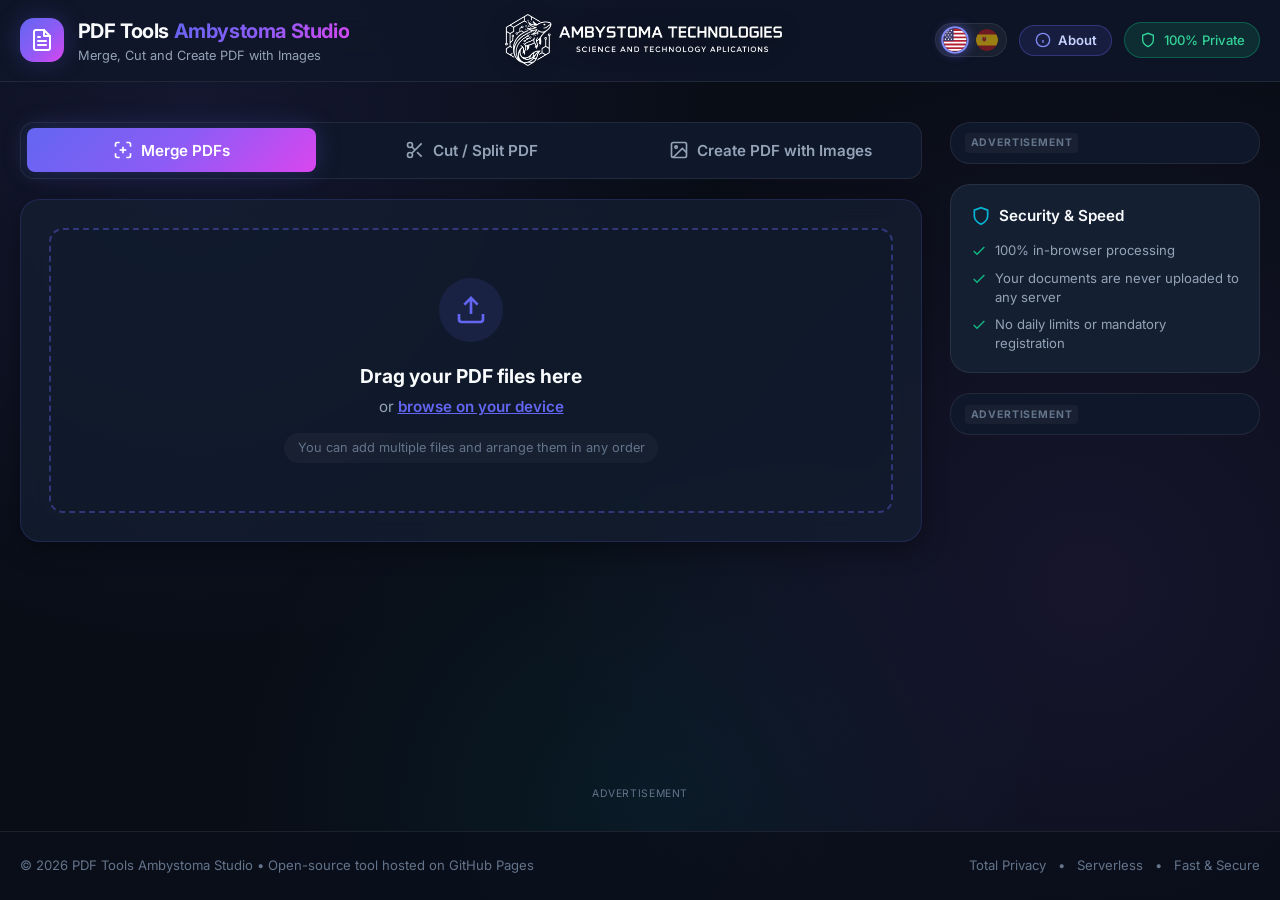
<file: index.html>
<!DOCTYPE html>
<html lang="en">
<head>
  <meta charset="UTF-8">
  <meta name="viewport" content="width=device-width, initial-scale=1.0">
  <title data-i18n="pageTitle">PDF Tools Ambystoma Studio · Merge and Cut PDF Online Free · 100% Free</title>
  <meta name="description" content="Merge multiple PDF files, cut and extract pages or create PDF from images free online. 100% free tool, no limits, no registration and completely private by Ambystoma Technologies.">
  <meta name="keywords" content="merge pdf free, combine pdf, cut pdf free, split pdf free, pdf tools free online, ambystoma technologies, pdf image converter">
  <meta name="author" content="Ambystoma Technologies">
  <meta name="theme-color" content="#090d16">

  <!-- Schema.org JSON-LD para Google Search: Aplicación Web 100% Gratuita -->
  <script type="application/ld+json">
  {
    "@context": "https://schema.org",
    "@type": "WebApplication",
    "name": "PDF Tools Ambystoma Studio",
    "operatingSystem": "All",
    "applicationCategory": "UtilitiesApplication",
    "offers": {
      "@type": "Offer",
      "price": "0",
      "priceCurrency": "USD"
    },
    "description": "Herramienta online 100% gratuita para combinar, cortar, organizar y convertir imágenes a documentos PDF de forma privada en el navegador.",
    "author": {
      "@type": "Organization",
      "name": "Ambystoma Technologies",
      "url": "https://ambystomatechnologies.github.io/"
    }
  }
  </script>

  <!-- Favicon SVG idéntico al icono de marca -->
  <link rel="icon" type="image/svg+xml" href="favicon.svg">

  <!-- Google Fonts: Inter -->
  <link rel="preconnect" href="https://fonts.googleapis.com">
  <link rel="preconnect" href="https://fonts.gstatic.com" crossorigin>
  <link href="https://fonts.googleapis.com/css2?family=Inter:wght@300;400;500;600;700;800&display=swap" rel="stylesheet">

  <!-- Estilos Principales -->
  <link rel="stylesheet" href="css/style.css">

  <!-- Google AdSense Oficial Ambystoma Technologies -->
  <script async src="https://pagead2.googlesyndication.com/pagead/js/adsbygoogle.js?client=ca-pub-5786595894984320" crossorigin="anonymous"></script>

  <!-- PDF-Lib (Manipulación y unión de PDFs en navegador) -->
  <script src="js/vendor/pdf-lib.min.js"></script>

  <!-- PDF.js de Mozilla (Para renderizado de miniaturas visuales) -->
  <script src="js/vendor/pdf.min.js"></script>
  <script>
    if (window.pdfjsLib) {
      pdfjsLib.GlobalWorkerOptions.workerSrc = 'js/vendor/pdf.worker.min.js';
    }
  </script>
</head>
<body>
  <!-- Barra de Navegación Superior -->
  <header class="navbar">
    <div class="nav-container">
      <!-- Marca a la izquierda -->
      <a href="https://ambystomatechnologies.github.io/" class="brand" title="Ambystoma Technologies" onclick="window.location.href='https://ambystomatechnologies.github.io/';" style="text-decoration: none; color: inherit; cursor: pointer;">
        <div class="brand-icon">
          <svg viewBox="0 0 24 24" fill="none" stroke="currentColor" stroke-width="2" stroke-linecap="round" stroke-linejoin="round">
            <path d="M14 2H6a2 2 0 0 0-2 2v16a2 2 0 0 0 2 2h12a2 2 0 0 0 2-2V8z"></path>
            <polyline points="14 2 14 8 20 8"></polyline>
            <line x1="16" y1="13" x2="8" y2="13"></line>
            <line x1="16" y1="17" x2="8" y2="17"></line>
            <polyline points="10 9 9 9 8 9"></polyline>
          </svg>
        </div>
        <div class="brand-text">
          <h1 data-i18n="brandTitle">PDF Tools <span>Ambystoma Studio</span></h1>
          <p data-i18n="brandDesc">Merge, Cut and Create PDF with Images</p>
        </div>
      </a>

      <!-- Logo en el espacio central con enlace a https://ambystomatechnologies.github.io/ -->
      <a href="https://ambystomatechnologies.github.io/" class="nav-center-logo" title="Ambystoma Technologies" onclick="window.location.href='https://ambystomatechnologies.github.io/';" style="cursor: pointer; text-decoration: none;">
        <img src="logo.png" alt="Ambystoma Technologies" class="navbar-logo-img" style="cursor: pointer; pointer-events: auto;">
      </a>

      <!-- Botones de Acción a la derecha (Selector de Idiomas + About + Privacidad) -->
      <div class="nav-actions-right">
        <!-- Selector de Idiomas con Banderas Circulares -->
        <div class="lang-switch" role="group" aria-label="Language selector">
          <!-- Bandera US (Inglés - Default) -->
          <button type="button" class="lang-btn active" id="btn-lang-en" onclick="setLanguage('en')" title="English" aria-label="English">
            <svg viewBox="0 0 32 32" width="26" height="26">
              <clipPath id="pdftools-flag-us"><circle cx="16" cy="16" r="16"/></clipPath>
              <g clip-path="url(#pdftools-flag-us)">
                <rect width="32" height="32" fill="#b22234"/>
                <path d="M0 4.92h32M0 9.85h32M0 14.77h32M0 19.69h32M0 24.62h32M0 29.54h32" stroke="#ffffff" stroke-width="2.46"/>
                <rect width="14" height="17.23" fill="#3c3b6e"/>
                <g fill="#ffffff">
                  <circle cx="3" cy="3" r="0.9"/>
                  <circle cx="7" cy="3" r="0.9"/>
                  <circle cx="11" cy="3" r="0.9"/>
                  <circle cx="5" cy="6" r="0.9"/>
                  <circle cx="9" cy="6" r="0.9"/>
                  <circle cx="3" cy="9" r="0.9"/>
                  <circle cx="7" cy="9" r="0.9"/>
                  <circle cx="11" cy="9" r="0.9"/>
                  <circle cx="5" cy="12" r="0.9"/>
                  <circle cx="9" cy="12" r="0.9"/>
                  <circle cx="3" cy="15" r="0.9"/>
                  <circle cx="7" cy="15" r="0.9"/>
                  <circle cx="11" cy="15" r="0.9"/>
                </g>
              </g>
            </svg>
          </button>

          <!-- Bandera España (Español) -->
          <button type="button" class="lang-btn" id="btn-lang-es" onclick="setLanguage('es')" title="Español" aria-label="Español">
            <svg viewBox="0 0 32 32" width="26" height="26">
              <clipPath id="pdftools-flag-es"><circle cx="16" cy="16" r="16"/></clipPath>
              <g clip-path="url(#pdftools-flag-es)">
                <rect width="32" height="32" fill="#aa151b"/>
                <rect y="8" width="32" height="16" fill="#f1bf00"/>
                <g transform="translate(6.5, 10.5) scale(0.68)">
                  <path d="M4 1h8v6c0 3-4 5-4 5s-4-2-4-5V1z" fill="#aa151b" stroke="#f1bf00" stroke-width="0.8"/>
                  <circle cx="8" cy="3" r="1.3" fill="#f1bf00"/>
                  <rect x="2" y="2" width="1.2" height="9" fill="#94a3b8"/>
                  <rect x="12.8" y="2" width="1.2" height="9" fill="#94a3b8"/>
                </g>
              </g>
            </svg>
          </button>
        </div>

        <button type="button" class="btn-about" id="btn-open-about" title="About and Terms of Use" data-i18n-title="btnAboutTitle">
          <svg viewBox="0 0 24 24" fill="none" stroke="currentColor" stroke-width="2">
            <circle cx="12" cy="12" r="10"></circle>
            <line x1="12" y1="16" x2="12" y2="12"></line>
            <line x1="12" y1="8" x2="12.01" y2="8"></line>
          </svg>
          <span data-i18n="btnAbout">About</span>
        </button>

        <div class="security-badge" title="Your documents never leave your computer" data-i18n-title="securityBadgeTitle">
          <svg viewBox="0 0 24 24" fill="none" stroke="currentColor" stroke-width="2">
            <path d="M12 22s8-4 8-10V5l-8-3-8 3v7c0 6 8 10 8 10z"></path>
          </svg>
          <span data-i18n="securityBadgeText">100% Private</span>
        </div>
      </div>
    </div>
  </header>

  <!-- Banner Publicitario Superior Oficial (Google AdSense) -->
  <aside class="ad-banner-top container-main">
    <div class="ad-slot ad-slot-horizontal" id="ad-top-slot">
      <ins class="adsbygoogle"
           style="display:block"
           data-ad-client="ca-pub-5786595894984320"
           data-ad-slot="3294264167"
           data-ad-format="auto"
           data-full-width-responsive="true"></ins>
      <script>
           (adsbygoogle = window.adsbygoogle || []).push({});
      </script>
    </div>
  </aside>

  <!-- Contenedor Principal con Layout en 2 Columnas (Herramienta + Publicidad Lateral) -->
  <main class="main-layout container-main">
    <!-- Columna Izquierda: Aplicación Principal -->
    <div class="app-column">
      <!-- Selector de Pestañas (Tabs) -->
      <nav class="tabs-header" role="tablist">
        <button class="tab-button active" id="tab-btn-merge" data-target="tab-merge" role="tab" aria-selected="true">
          <svg viewBox="0 0 24 24" fill="none" stroke="currentColor" stroke-width="2"><path d="M8 3H5a2 2 0 0 0-2 2v3m18 0V5a2 2 0 0 0-2-2h-3m0 18h3a2 2 0 0 0 2-2v-3M3 16v3a2 2 0 0 0 2 2h3"></path><line x1="12" y1="8" x2="12" y2="16"></line><line x1="8" y1="12" x2="16" y2="12"></line></svg>
          <span data-i18n="tabMerge">Merge PDFs</span>
        </button>
        <button class="tab-button" id="tab-btn-cut" data-target="tab-cut" role="tab" aria-selected="false">
          <svg viewBox="0 0 24 24" fill="none" stroke="currentColor" stroke-width="2"><circle cx="6" cy="6" r="3"></circle><circle cx="6" cy="18" r="3"></circle><line x1="20" y1="4" x2="8.12" y2="15.88"></line><line x1="14.47" y1="14.48" x2="20" y2="20"></line><line x1="8.12" y1="8.12" x2="12" y2="12"></line></svg>
          <span data-i18n="tabCut">Cut / Split PDF</span>
        </button>
        <button class="tab-button tab-button-full" id="tab-btn-img2pdf" data-target="tab-img2pdf" role="tab" aria-selected="false">
          <svg viewBox="0 0 24 24" fill="none" stroke="currentColor" stroke-width="2"><rect x="3" y="3" width="18" height="18" rx="2" ry="2"></rect><circle cx="8.5" cy="8.5" r="1.5"></circle><polyline points="21 15 16 10 5 21"></polyline></svg>
          <span data-i18n="tabImg2Pdf">Create PDF with Images</span>
        </button>
      </nav>

      <!-- ============================================== -->
      <!-- TAB 1: COMBINAR MULTIPLES PDFs                -->
      <!-- ============================================== -->
      <section class="tab-panel active" id="tab-merge" role="tabpanel">
        <div class="panel-card">
          <!-- Zona de Carga Arrastrar y Soltar -->
          <div class="dropzone" id="merge-dropzone">
            <input type="file" id="merge-file-input" multiple accept=".pdf,application/pdf" class="file-input-hidden">
            <div class="dropzone-content">
              <div class="dropzone-icon">
                <svg viewBox="0 0 24 24" fill="none" stroke="currentColor" stroke-width="2"><path d="M21 15v4a2 2 0 0 1-2 2H5a2 2 0 0 1-2-2v-4"></path><polyline points="17 8 12 3 7 8"></polyline><line x1="12" y1="3" x2="12" y2="15"></line></svg>
              </div>
              <h3 data-i18n="mergeDropTitle">Drag your PDF files here</h3>
              <p data-i18n="mergeDropBrowse">or <button type="button" class="btn-link" id="btn-browse-merge">browse on your device</button></p>
              <div class="dropzone-tip">
                <span data-i18n="mergeDropTip">You can add multiple files and arrange them in any order</span>
              </div>
            </div>
          </div>

          <!-- Lista de Archivos Cargados para Combinar -->
          <div class="files-section" id="merge-files-section" style="display: none;">
            <div class="section-header">
              <div class="section-title">
                <h4 data-i18n="mergeSelectedTitle">Selected files (<span id="merge-file-count">0</span>)</h4>
                <p data-i18n="mergeSelectedSubtitle">They will be merged in the order shown below</p>
              </div>
              <div class="section-actions">
                <button type="button" class="btn btn-secondary btn-sm" id="btn-add-more-merge">
                  <svg viewBox="0 0 24 24" fill="none" stroke="currentColor" stroke-width="2"><line x1="12" y1="5" x2="12" y2="19"></line><line x1="5" y1="12" x2="19" y2="12"></line></svg>
                  <span data-i18n="btnAddMoreMerge">Add more</span>
                </button>
                <button type="button" class="btn btn-danger-outline btn-sm" id="btn-clear-merge">
                  <svg viewBox="0 0 24 24" fill="none" stroke="currentColor" stroke-width="2"><polyline points="3 6 5 6 21 6"></polyline><path d="M19 6v14a2 2 0 0 1-2 2H7a2 2 0 0 1-2-2V6m3 0V4a2 2 0 0 1 2-2h4a2 2 0 0 1 2 2v2"></path></svg>
                  <span data-i18n="btnClearMerge">Clear list</span>
                </button>
              </div>
            </div>

            <!-- Lista interactiva de archivos -->
            <ul class="file-list" id="merge-file-list" aria-label="PDF files to merge">
              <!-- Renderizado dinámico vía JavaScript -->
            </ul>

            <!-- Configuración de salida y botón de descarga al lado -->
            <div class="download-action-bar">
              <div class="download-name-group">
                <label for="merge-output-name" data-i18n="mergeOutputLabel">PDF file name:</label>
                <div class="input-with-ext">
                  <input type="text" id="merge-output-name" value="PDF_merged" placeholder="file_name" data-i18n-placeholder="mergeOutputPlaceholder">
                  <span class="extension">.pdf</span>
                </div>
              </div>

              <button type="button" class="btn btn-primary btn-lg btn-download-action" id="btn-do-merge">
                <svg viewBox="0 0 24 24" fill="none" stroke="currentColor" stroke-width="2"><path d="M21 15v4a2 2 0 0 1-2 2H5a2 2 0 0 1-2-2v-4"></path><polyline points="7 10 12 15 17 10"></polyline><line x1="12" y1="15" x2="12" y2="3"></line></svg>
                <span data-i18n="btnDoMerge">Download Merged PDF</span>
              </button>
            </div>
          </div>
        </div>
      </section>

      <!-- ============================================== -->
      <!-- TAB 2: CORTAR / DIVIDIR PDF                   -->
      <!-- ============================================== -->
      <section class="tab-panel" id="tab-cut" role="tabpanel">
        <div class="panel-card">
          <!-- Zona de Selección de Archivo Fuente -->
          <div class="dropzone" id="cut-dropzone">
            <input type="file" id="cut-file-input" accept=".pdf,application/pdf" class="file-input-hidden">
            <div class="dropzone-content">
              <div class="dropzone-icon">
                <svg viewBox="0 0 24 24" fill="none" stroke="currentColor" stroke-width="2"><circle cx="6" cy="6" r="3"></circle><circle cx="6" cy="18" r="3"></circle><line x1="20" y1="4" x2="8.12" y2="15.88"></line><line x1="14.47" y1="14.48" x2="20" y2="20"></line><line x1="8.12" y1="8.12" x2="12" y2="12"></line></svg>
              </div>
              <h3 data-i18n="cutDropTitle">Select a PDF file to cut</h3>
              <p data-i18n="cutDropBrowse">or <button type="button" class="btn-link" id="btn-browse-cut">browse on your device</button></p>
              <div class="dropzone-tip">
                <span data-i18n="cutDropTip">You will be able to select pages visually, by quick range, or by typing specific page numbers</span>
              </div>
            </div>
          </div>

          <!-- Contenido Activo de Corte de PDF -->
          <div class="cut-content" id="cut-content-section" style="display: none;">
            <!-- Ficha informativa del archivo cargado -->
            <div class="file-info-banner">
              <div class="file-info-icon">
                <svg viewBox="0 0 24 24" fill="none" stroke="currentColor" stroke-width="2"><path d="M14 2H6a2 2 0 0 0-2 2v16a2 2 0 0 0 2 2h12a2 2 0 0 0 2-2V8z"></path><polyline points="14 2 14 8 20 8"></polyline></svg>
              </div>
              <div class="file-info-details">
                <h4 id="cut-file-name">document.pdf</h4>
                <div class="file-meta">
                  <span class="badge" id="cut-total-pages-badge">0 pages</span>
                  <span class="meta-size" id="cut-file-size">0 KB</span>
                </div>
              </div>
              <button type="button" class="btn btn-secondary btn-sm" id="btn-change-cut-pdf" data-i18n="btnChangeCutPdf">
                Change file
              </button>
            </div>

            <!-- Panel de Opciones de Selección -->
            <div class="options-box">
              <div class="options-box-title">
                <h5 data-i18n="cutOptionsTitle">Page Selection Options</h5>
              </div>

              <div class="options-grid">
                <!-- Rango Rápido (Desde - Hasta) -->
                <div class="range-tool-group">
                  <label class="group-label" data-i18n="rangeQuickLabel">Quick Range:</label>
                  <div class="range-inputs">
                    <div class="input-inline">
                      <span data-i18n="rangeFromLabel">From:</span>
                      <input type="number" id="spin-from" min="1" value="1">
                    </div>
                    <div class="input-inline">
                      <span data-i18n="rangeToLabel">To:</span>
                      <input type="number" id="spin-to" min="1" value="1">
                    </div>
                    <button type="button" class="btn btn-secondary btn-sm" id="btn-apply-spin-range" data-i18n="btnApplySpinRange">
                      Select Range
                    </button>
                  </div>
                </div>

                <!-- Expresión de Texto Personalizada -->
                <div class="range-tool-group">
                  <label class="group-label" for="txt-custom-range" data-i18n="customRangeLabel">Custom page expression:</label>
                  <div class="range-inputs custom-text-input">
                    <input type="text" id="txt-custom-range" placeholder="Example: 1-4, 7, 10-12" data-i18n-placeholder="customRangePlaceholder">
                    <button type="button" class="btn btn-secondary btn-sm" id="btn-apply-custom-range" data-i18n="btnApplyCustomRange">
                      Apply Text
                    </button>
                  </div>
                </div>
              </div>

              <!-- Botones Rápidos de Selección Global -->
              <div class="selection-quick-bar">
                <div class="counter-display">
                  <span class="counter-label" data-i18n="counterSelectedLabel">Selected pages:</span>
                  <span class="counter-highlight" id="cut-selected-count">0</span> <span data-i18n="counterOf">of</span> <span id="cut-total-count">0</span>
                </div>
                <div class="quick-buttons">
                  <button type="button" class="btn btn-chip" id="btn-select-all-pages">
                    <svg viewBox="0 0 24 24" fill="none" stroke="currentColor" stroke-width="2"><polyline points="20 6 9 17 4 12"></polyline></svg>
                    <span data-i18n="btnSelectAll">Select all</span>
                  </button>
                  <button type="button" class="btn btn-chip" id="btn-deselect-all-pages">
                    <svg viewBox="0 0 24 24" fill="none" stroke="currentColor" stroke-width="2"><line x1="18" y1="6" x2="6" y2="18"></line><line x1="6" y1="6" x2="18" y2="18"></line></svg>
                    <span data-i18n="btnDeselectAll">Deselect all</span>
                  </button>
                  <button type="button" class="btn btn-chip" id="btn-invert-selection">
                    <svg viewBox="0 0 24 24" fill="none" stroke="currentColor" stroke-width="2"><polyline points="1 4 1 10 7 10"></polyline><path d="M3.51 15a9 9 0 1 0 2.13-9.36L1 10"></path></svg>
                    <span data-i18n="btnInvert">Invert</span>
                  </button>
                </div>
              </div>
            </div>

            <!-- Cuadrícula Visual de Miniaturas de Páginas -->
            <div class="pages-grid-wrapper">
              <div class="pages-grid-legend">
                <span data-i18n="pagesGridLegend">Click on any page to select or deselect it</span>
              </div>
              <div class="pages-grid" id="pages-grid-container">
                <!-- Miniaturas renderizadas dinámicamente con PDF.js -->
              </div>
            </div>

            <!-- Guardar Sección Cortada y Descarga al lado -->
            <div class="download-action-bar">
              <div class="download-name-group">
                <label for="cut-output-name" data-i18n="cutOutputLabel">PDF file name:</label>
                <div class="input-with-ext">
                  <input type="text" id="cut-output-name" value="document_cut" placeholder="file_name" data-i18n-placeholder="cutOutputPlaceholder">
                  <span class="extension">.pdf</span>
                </div>
              </div>

              <button type="button" class="btn btn-success btn-lg btn-download-action" id="btn-do-cut" disabled>
                <svg viewBox="0 0 24 24" fill="none" stroke="currentColor" stroke-width="2"><path d="M21 15v4a2 2 0 0 1-2 2H5a2 2 0 0 1-2-2v-4"></path><polyline points="7 10 12 15 17 10"></polyline><line x1="12" y1="15" x2="12" y2="3"></line></svg>
                <span data-i18n="btnDoCut">Download Cut PDF</span>
              </button>
            </div>
          </div>
        </div>
      </section>

      <!-- ============================================== -->
      <!-- TAB 3: GENERAR PDF CON IMÁGENES                -->
      <!-- ============================================== -->
      <section class="tab-panel" id="tab-img2pdf" role="tabpanel">
        <div class="panel-card">
          <!-- Zona de Carga Arrastrar y Soltar Imágenes -->
          <div class="dropzone" id="img2pdf-dropzone">
            <input type="file" id="img2pdf-file-input" multiple accept="image/*,image/jpeg,image/png,image/webp,image/bmp,.jpg,.jpeg,.png,.webp,.bmp,.heic,.heif" class="file-input-hidden">
            <div class="dropzone-content">
              <div class="dropzone-icon">
                <svg viewBox="0 0 24 24" fill="none" stroke="currentColor" stroke-width="2"><rect x="3" y="3" width="18" height="18" rx="2" ry="2"></rect><circle cx="8.5" cy="8.5" r="1.5"></circle><polyline points="21 15 16 10 5 21"></polyline></svg>
              </div>
              <h3 data-i18n="img2pdfDropTitle">Drag your photos or images here</h3>
              <p data-i18n="img2pdfDropDesc">Supported formats: JPG, PNG, WebP, BMP (You can select multiple images at once)</p>
              <button type="button" class="btn btn-primary" id="btn-browse-img2pdf">
                <svg viewBox="0 0 24 24" fill="none" stroke="currentColor" stroke-width="2"><path d="M21 15v4a2 2 0 0 1-2 2H5a2 2 0 0 1-2-2v-4"></path><polyline points="17 8 12 3 7 8"></polyline><line x1="12" y1="3" x2="12" y2="15"></line></svg>
                <span data-i18n="btnBrowseImg2Pdf">Select Images</span>
              </button>
            </div>
          </div>

          <!-- Contenido de Gestión de Imágenes (Oculto al inicio) -->
          <div class="content-section" id="img2pdf-content-section" style="display: none;">
            <!-- Barra de Herramientas y Switch de Contraste Mágico -->
            <div class="img2pdf-toolbar">
              <div class="img2pdf-toolbar-group">
                <!-- Switch de Contraste Mágico -->
                <div class="magic-contrast-switch-box" id="toggle-magic-contrast" title="Enable or disable scanned document enhancement (whitens paper and darkens text)" data-i18n-title="magicContrastTooltip">
                  <div class="magic-switch-toggle">
                    <div class="magic-switch-handle"></div>
                  </div>
                  <div class="magic-switch-info">
                    <span class="magic-switch-title" data-i18n="magicContrastTitle">🪄 Magic Contrast</span>
                    <span class="magic-switch-desc" data-i18n="magicContrastDesc">Paper contrast (whitens background)</span>
                  </div>
                </div>

                <!-- Opciones de Página -->
                <div class="page-options-row">
                  <div class="opt-inline-group">
                    <label for="img2pdf-page-size" data-i18n="pageSizeLabel">Size:</label>
                    <select id="img2pdf-page-size" class="select-styled">
                      <option value="a4" selected data-i18n="optSizeA4">A4 (210 × 297 mm)</option>
                      <option value="letter" data-i18n="optSizeLetter">Letter</option>
                      <option value="auto" data-i18n="optSizeAuto">Fit to Image</option>
                    </select>
                  </div>

                  <div class="opt-inline-group">
                    <label for="img2pdf-orientation" data-i18n="orientationLabel">Orientation:</label>
                    <select id="img2pdf-orientation" class="select-styled">
                      <option value="auto" selected data-i18n="optOriAuto">Automatic</option>
                      <option value="portrait" data-i18n="optOriPortrait">Portrait</option>
                      <option value="landscape" data-i18n="optOriLandscape">Landscape</option>
                    </select>
                  </div>

                  <div class="opt-inline-group">
                    <label for="img2pdf-margins" data-i18n="marginsLabel">Margins:</label>
                    <select id="img2pdf-margins" class="select-styled">
                      <option value="none" selected data-i18n="optMarginNone">No margin (0)</option>
                      <option value="small" data-i18n="optMarginSmall">Small (10 mm)</option>
                      <option value="normal" data-i18n="optMarginNormal">Normal (20 mm)</option>
                    </select>
                  </div>
                </div>
              </div>

              <!-- Botones Rápidos -->
              <div class="toolbar-actions-right">
                <button type="button" class="btn btn-secondary btn-sm" id="btn-add-more-img2pdf">
                  <svg viewBox="0 0 24 24" fill="none" stroke="currentColor" stroke-width="2"><line x1="12" y1="5" x2="12" y2="19"></line><line x1="5" y1="12" x2="19" y2="12"></line></svg>
                  <span data-i18n="btnAddMoreImg2Pdf">Add Photos</span>
                </button>
                <button type="button" class="btn btn-danger-outline btn-sm" id="btn-clear-img2pdf">
                  <svg viewBox="0 0 24 24" fill="none" stroke="currentColor" stroke-width="2"><polyline points="3 6 5 6 21 6"></polyline><path d="M19 6v14a2 2 0 0 1-2 2H7a2 2 0 0 1-2-2V6m3 0V4a2 2 0 0 1 2-2h4a2 2 0 0 1 2 2v2"></path></svg>
                  <span data-i18n="btnClearImg2Pdf">Clear All</span>
                </button>
              </div>
            </div>

            <!-- Resumen de Páginas -->
            <div class="selection-summary-bar">
              <div class="selection-badge">
                <span id="img2pdf-images-count">0 images</span> <span data-i18n="imagesCountSuffix">prepared for PDF</span>
              </div>
              <p style="font-size: 0.8rem; color: var(--text-dimmed); margin: 0;" data-i18n="summaryTipImg2Pdf">
                💡 You can crop or rotate each image individually before generating the PDF.
              </p>
            </div>

            <!-- Grid de Imágenes Cargadas -->
            <div class="images-grid" id="img2pdf-grid-container"></div>

            <!-- Ajustes de Salida y Descarga al lado -->
            <div class="download-action-bar">
              <div class="download-name-group">
                <label for="img2pdf-output-name" data-i18n="img2pdfOutputLabel">PDF file name:</label>
                <div class="input-with-ext">
                  <input type="text" id="img2pdf-output-name" value="document_images" placeholder="document_name" data-i18n-placeholder="img2pdfOutputPlaceholder">
                  <span class="extension">.pdf</span>
                </div>
              </div>

              <button type="button" class="btn btn-success btn-lg btn-download-action" id="btn-do-img2pdf">
                <svg viewBox="0 0 24 24" fill="none" stroke="currentColor" stroke-width="2"><path d="M21 15v4a2 2 0 0 1-2 2H5a2 2 0 0 1-2-2v-4"></path><polyline points="7 10 12 15 17 10"></polyline><line x1="12" y1="15" x2="12" y2="3"></line></svg>
                <span data-i18n="btnDoImg2Pdf">Download PDF with Images</span>
              </button>
            </div>
          </div>
        </div>
      </section>
    </div>

    <!-- ============================================== -->
    <!-- COLUMNA DERECHA: FRANJA OFICIAL PUBLICIDAD     -->
    <!-- (Google AdSense Skyscraper / Responsive)       -->
    <!-- ============================================== -->
    <aside class="sidebar-column">
      <div class="sticky-sidebar">
        <!-- Bloque 1 de Publicidad Oficial -->
        <div class="ad-card" id="ad-sidebar-slot-1">
          <span class="ad-label" data-i18n="adLabel">ADVERTISEMENT</span>
          <div style="padding: 0.5rem; text-align: center;">
            <ins class="adsbygoogle"
                 style="display:block"
                 data-ad-client="ca-pub-5786595894984320"
                 data-ad-slot="auto"
                 data-ad-format="auto"
                 data-full-width-responsive="true"></ins>
            <script>
                 (adsbygoogle = window.adsbygoogle || []).push({});
            </script>
          </div>
        </div>

        <!-- Tarjeta Informativa / Ventajas de Privacidad -->
        <div class="feature-card">
          <div class="feature-header">
            <svg viewBox="0 0 24 24" fill="none" stroke="currentColor" stroke-width="2"><path d="M12 22s8-4 8-10V5l-8-3-8 3v7c0 6 8 10 8 10z"></path></svg>
            <h5 data-i18n="featureCardTitle">Security &amp; Speed</h5>
          </div>
          <ul class="feature-list">
            <li>
              <svg viewBox="0 0 24 24" fill="none" stroke="currentColor" stroke-width="2"><polyline points="20 6 9 17 4 12"></polyline></svg>
              <span data-i18n="feature1">100% in-browser processing</span>
            </li>
            <li>
              <svg viewBox="0 0 24 24" fill="none" stroke="currentColor" stroke-width="2"><polyline points="20 6 9 17 4 12"></polyline></svg>
              <span data-i18n="feature2">Your documents are never uploaded to any server</span>
            </li>
            <li>
              <svg viewBox="0 0 24 24" fill="none" stroke="currentColor" stroke-width="2"><polyline points="20 6 9 17 4 12"></polyline></svg>
              <span data-i18n="feature3">No daily limits or mandatory registration</span>
            </li>
          </ul>
        </div>

        <!-- Bloque 2 de Publicidad Secundario Oficial -->
        <div class="ad-card" id="ad-sidebar-slot-2">
          <span class="ad-label" data-i18n="adLabel">ADVERTISEMENT</span>
          <div style="padding: 0.5rem; text-align: center;">
            <ins class="adsbygoogle"
                 style="display:block"
                 data-ad-client="ca-pub-5786595894984320"
                 data-ad-slot="auto"
                 data-ad-format="auto"
                 data-full-width-responsive="true"></ins>
            <script>
                 (adsbygoogle = window.adsbygoogle || []).push({});
            </script>
          </div>
        </div>
      </div>
    </aside>
  </main>

  <!-- Banner Publicitario Inferior Oficial -->
  <aside class="container-main" style="margin: 2rem auto 1.5rem auto; text-align: center; max-width: 100%; overflow: hidden;">
    <div style="font-size: 0.65rem; color: #64748b; margin-bottom: 0.35rem; text-transform: uppercase; letter-spacing: 0.06em;" data-i18n="adLabel">ADVERTISEMENT</div>
    <ins class="adsbygoogle"
         style="display:block"
         data-ad-client="ca-pub-5786595894984320"
         data-ad-slot="auto"
         data-ad-format="auto"
         data-full-width-responsive="true"></ins>
    <script>
         (adsbygoogle = window.adsbygoogle || []).push({});
    </script>
  </aside>

  <!-- Pie de Página -->
  <footer class="footer">
    <div class="container-main footer-content">
      <p data-i18n="footerCopy">© 2026 PDF Tools Ambystoma Studio • Open-source tool hosted on GitHub Pages</p>
      <div class="footer-links">
        <span data-i18n="footerLink1">Total Privacy</span>
        <span>•</span>
        <span data-i18n="footerLink2">Serverless</span>
        <span>•</span>
        <span data-i18n="footerLink3">Fast &amp; Secure</span>
      </div>
    </div>
  </footer>

  <!-- Modal / Diálogo de Progreso -->
  <div class="modal-overlay" id="progress-modal" style="display: none;">
    <div class="modal-card">
      <div class="spinner-ring"></div>
      <h3 id="progress-title" data-i18n="progressDefaultTitle">Processing file...</h3>
      <p id="progress-desc" data-i18n="progressDefaultDesc">Please wait a moment while we prepare your document.</p>
      <div class="progress-bar-container">
        <div class="progress-bar-fill" id="progress-bar-fill" style="width: 0%;"></div>
      </div>
    </div>
  </div>

  <!-- Modal About / Información y Cláusulas Legales -->
  <div class="modal-overlay" id="about-modal" style="display: none;">
    <div class="modal-card modal-card-about">
      <div class="modal-about-header">
        <div class="about-header-title">
          <svg viewBox="0 0 24 24" fill="none" stroke="currentColor" stroke-width="2" class="about-icon-header">
            <path d="M12 22s8-4 8-10V5l-8-3-8 3v7c0 6 8 10 8 10z"></path>
          </svg>
          <h3 data-i18n="aboutTitle">About PDF Tools Ambystoma Studio</h3>
        </div>
        <button type="button" class="btn-close-modal" id="btn-close-about" aria-label="Close modal">
          <svg viewBox="0 0 24 24" fill="none" stroke="currentColor" stroke-width="2"><line x1="18" y1="6" x2="6" y2="18"></line><line x1="6" y1="6" x2="18" y2="18"></line></svg>
        </button>
      </div>

      <div class="modal-about-body">
        <!-- Bloque Desarrollador -->
        <div class="about-dev-box" style="text-align: center;">
          <a href="https://ambystomatechnologies.github.io/" title="Ambystoma Technologies" onclick="window.location.href='https://ambystomatechnologies.github.io/';" style="cursor: pointer; display: inline-block; text-decoration: none;">
            <img src="logo.png" alt="Ambystoma Technologies" style="max-height: 48px; max-width: 80%; object-fit: contain; margin-bottom: 0.75rem; cursor: pointer;">
          </a>
          <div class="dev-badge" data-i18n="aboutDevBadge">Development &amp; Contact</div>
          <h4>Ambystoma Technologies</h4>
          <p data-i18n="aboutDevDesc">Secure, accessible, and high-performance digital tools.</p>
          <a href="mailto:ambystomatechnologies@gmail.com" class="about-email-link">
            <svg viewBox="0 0 24 24" fill="none" stroke="currentColor" stroke-width="2"><path d="M4 4h16c1.1 0 2 .9 2 2v12c0 1.1-.9 2-2 2H4c-1.1 0-2-.9-2-2V6c0-1.1.9-2 2-2z"></path><polyline points="22,6 12,13 2,6"></polyline></svg>
            <span>ambystomatechnologies@gmail.com</span>
          </a>
        </div>

        <!-- Bloque Destacado de Uso 100% Totalmente Gratuito -->
        <div class="about-free-banner">
          <div class="box-title">
            <h5 data-i18n="aboutFreeTitle">✨ 100% Free Tool and Service</h5>
          </div>
          <p data-i18n="aboutFreeDesc">
            <strong>PDF Tools Ambystoma Studio</strong> is a <strong>100% free and open-access</strong> utility. It requires no registration, contains no paid subscriptions, and has no hidden fees. You can <strong>merge unlimited PDF documents</strong>, <strong>cut and split pages</strong>, or <strong>create PDF files from images</strong> as often as you need with zero usage limits and complete confidentiality.
          </p>
        </div>

        <!-- Bloque de Privacidad Local -->
        <div class="about-privacy-box">
          <div class="box-title">
            <svg viewBox="0 0 24 24" fill="none" stroke="currentColor" stroke-width="2"><polyline points="20 6 9 17 4 12"></polyline></svg>
            <h5 data-i18n="aboutPrivacyTitle">100% On-Device Processing</h5>
          </div>
          <p data-i18n="aboutPrivacyDesc">This application processes your PDF files <strong>exclusively inside your web browser's memory</strong>. No external server, backend, or cloud storage is used. Your confidential documents never leave your computer and are inaccessible to third parties.</p>
        </div>

        <!-- Bloque Cláusulas Legales y Propiedad Intelectual -->
        <div class="about-legal-box">
          <div class="box-title">
            <svg viewBox="0 0 24 24" fill="none" stroke="currentColor" stroke-width="2"><path d="M10.29 3.86L1.82 18a2 2 0 0 0 1.71 3h16.94a2 2 0 0 0 1.71-3L13.71 3.86a2 2 0 0 0-3.42 0z"></path><line x1="12" y1="9" x2="12" y2="13"></line><line x1="12" y1="17" x2="12.01" y2="17"></line></svg>
            <h5 data-i18n="aboutLegalTitle">Terms of Use and Disclaimer</h5>
          </div>
          <p data-i18n="aboutLegalDesc">PDF Tools Studio is distributed solely as a <strong>neutral software utility</strong> for digital file organization and manipulation.</p>
          <ul>
            <li data-i18n="aboutLegalItem1"><strong>Intellectual Property:</strong> The user is solely and exclusively responsible for the origin, content, licensing, and copyright of any document cut, merged, extracted, or downloaded through this tool.</li>
            <li data-i18n="aboutLegalItem2"><strong>Full Disclaimer of Liability:</strong> <em>Ambystoma Technologies</em> is completely and expressly indemnified and released from any liability, damage, litigation, direct or indirect harm, or sanction arising from improper use by users or third parties, particularly regarding copyright infringement, plagiarism, or unauthorized disclosure of confidential material.</li>
            <li data-i18n="aboutLegalItem3"><strong>"As-Is" Service:</strong> The service is provided without warranties of any kind, express or implied, regarding fitness for particular purposes or uninterrupted availability.</li>
          </ul>
        </div>
      </div>

      <div class="modal-about-footer">
        <button type="button" class="btn btn-primary" id="btn-accept-about" data-i18n="btnAcceptAbout">Understood &amp; Accept</button>
      </div>
    </div>
  </div>

  <!-- Modal de Recorte Interactivo (Crop Modal) -->
  <div class="modal-overlay" id="crop-modal" style="display: none;">
    <div class="crop-modal-card">
      <div class="crop-modal-header">
        <div class="crop-modal-title">
          <svg viewBox="0 0 24 24" fill="none" stroke="currentColor" stroke-width="2" width="20" height="20"><circle cx="6" cy="6" r="3"></circle><circle cx="6" cy="18" r="3"></circle><line x1="20" y1="4" x2="8.12" y2="15.88"></line><line x1="14.47" y1="14.48" x2="20" y2="20"></line><line x1="8.12" y1="8.12" x2="12" y2="12"></line></svg>
          <span id="crop-modal-heading" data-i18n="cropModalHeading">Crop Page Image</span>
        </div>
        <button type="button" class="btn-close-modal" id="btn-close-crop" aria-label="Close crop">
          <svg viewBox="0 0 24 24" fill="none" stroke="currentColor" stroke-width="2"><line x1="18" y1="6" x2="6" y2="18"></line><line x1="6" y1="6" x2="18" y2="18"></line></svg>
        </button>
      </div>

      <div class="crop-modal-body">
        <div class="crop-canvas-wrapper" id="crop-canvas-wrapper">
          <canvas id="crop-canvas"></canvas>
        </div>
        <div class="crop-instructions" data-i18n="cropInstructions">
          Drag the box or its corners over the document to define the desired crop area.
        </div>
      </div>

      <div class="crop-modal-footer">
        <div class="crop-presets">
          <button type="button" class="btn-crop-preset active" data-preset="free" id="btn-preset-free" data-i18n="btnPresetFree">Free</button>
          <button type="button" class="btn-crop-preset" data-preset="a4" id="btn-preset-a4" data-i18n="btnPresetA4">A4 Ratio</button>
          <button type="button" class="btn-crop-preset" id="btn-crop-reset" data-i18n="btnCropReset">Full Image</button>
        </div>
        <div class="crop-footer-actions">
          <button type="button" class="btn btn-secondary" id="btn-crop-cancel" data-i18n="btnCropCancel">Cancel</button>
          <button type="button" class="btn btn-primary" id="btn-crop-apply">
            <svg viewBox="0 0 24 24" fill="none" stroke="currentColor" stroke-width="2" width="16" height="16"><polyline points="20 6 9 17 4 12"></polyline></svg>
            <span data-i18n="btnCropApply">Apply Crop</span>
          </button>
        </div>
      </div>
    </div>
  </div>

  <!-- Contenedor de Notificaciones Toast -->
  <div class="toast-container" id="toast-container" aria-live="polite"></div>

  <!-- Scripts de la Aplicación -->
  <script src="js/i18n.js"></script>
  <script src="js/pdf-service.js"></script>
  <script src="js/app.js"></script>
</body>
</html>
</file>
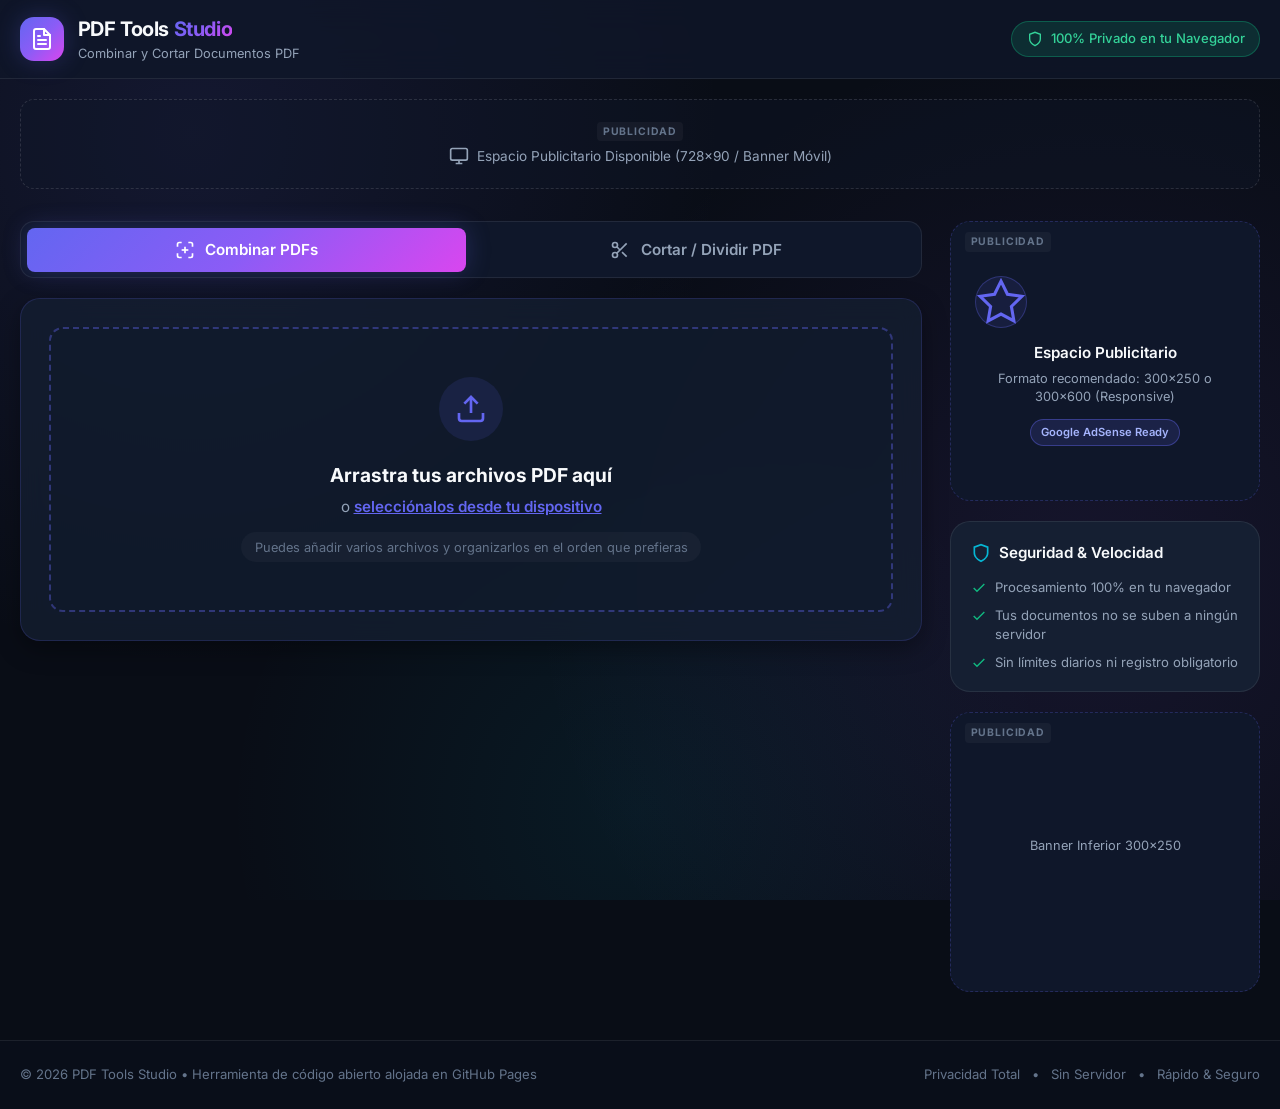
<file: Respaldo/2/index.html>
<!DOCTYPE html>
<html lang="es">
<head>
  <meta charset="UTF-8">
  <meta name="viewport" content="width=device-width, initial-scale=1.0">
  <title>Combinar y Cortar PDF Online - Herramienta Gratis y Privada</title>
  <meta name="description" content="Une varios archivos PDF o corta y extrae páginas específicas directamente en tu navegador. 100% gratis, sin registro y totalmente privado.">
  <meta name="theme-color" content="#090d16">

  <!-- Favicon SVG -->
  <link rel="icon" type="image/svg+xml" href="data:image/svg+xml,<svg xmlns='http://www.w3.org/2000/svg' viewBox='0 0 24 24' fill='%236366f1'><path d='M14 2H6a2 2 0 0 0-2 2v16a2 2 0 0 0 2 2h12a2 2 0 0 0 2-2V8l-6-6zm4 18H6V4h7v5h5v11z'/></svg>">

  <!-- Google Fonts: Inter -->
  <link rel="preconnect" href="https://fonts.googleapis.com">
  <link rel="preconnect" href="https://fonts.gstatic.com" crossorigin>
  <link href="https://fonts.googleapis.com/css2?family=Inter:wght@300;400;500;600;700;800&display=swap" rel="stylesheet">

  <!-- Estilos Principales -->
  <link rel="stylesheet" href="css/style.css">

  <!-- PDF-Lib (Manipulación y unión de PDFs en navegador) -->
  <script src="js/vendor/pdf-lib.min.js"></script>

  <!-- PDF.js de Mozilla (Para renderizado de miniaturas visuales) -->
  <script src="js/vendor/pdf.min.js"></script>
  <script>
    if (window.pdfjsLib) {
      pdfjsLib.GlobalWorkerOptions.workerSrc = 'js/vendor/pdf.worker.min.js';
    }
  </script>
</head>
<body>
  <!-- Barra de Navegación Superior -->
  <header class="navbar">
    <div class="nav-container">
      <div class="brand">
        <div class="brand-icon">
          <svg viewBox="0 0 24 24" fill="none" stroke="currentColor" stroke-width="2" stroke-linecap="round" stroke-linejoin="round">
            <path d="M14 2H6a2 2 0 0 0-2 2v16a2 2 0 0 0 2 2h12a2 2 0 0 0 2-2V8z"></path>
            <polyline points="14 2 14 8 20 8"></polyline>
            <line x1="16" y1="13" x2="8" y2="13"></line>
            <line x1="16" y1="17" x2="8" y2="17"></line>
            <polyline points="10 9 9 9 8 9"></polyline>
          </svg>
        </div>
        <div class="brand-text">
          <h1>PDF Tools <span>Studio</span></h1>
          <p>Combinar y Cortar Documentos PDF</p>
        </div>
      </div>

      <div class="security-badge" title="Tus documentos no salen de tu equipo">
        <svg viewBox="0 0 24 24" fill="none" stroke="currentColor" stroke-width="2">
          <path d="M12 22s8-4 8-10V5l-8-3-8 3v7c0 6 8 10 8 10z"></path>
        </svg>
        <span>100% Privado en tu Navegador</span>
      </div>
    </div>
  </header>

  <!-- Banner Publicitario Superior Móvil / Tablet (Reservado) -->
  <aside class="ad-banner-top container-main">
    <div class="ad-slot ad-slot-horizontal" id="ad-top-slot">
      <!-- ========================================== -->
      <!-- ESPACIO RESERVADO PARA PUBLICIDAD MÓVIL/TOP -->
      <!-- Puedes pegar aquí tu código de Google AdSense: -->
      <!-- <ins class="adsbygoogle" style="display:inline-block;width:728px;height:90px" data-ad-client="ca-pub-XXXXXX" data-ad-slot="XXXXXX"></ins> -->
      <!-- ========================================== -->
      <div class="ad-placeholder">
        <span class="ad-label">PUBLICIDAD</span>
        <div class="ad-inner-content">
          <svg viewBox="0 0 24 24" width="20" height="20" fill="none" stroke="currentColor" stroke-width="2"><rect x="2" y="3" width="20" height="14" rx="2" ry="2"></rect><line x1="8" y1="21" x2="16" y2="21"></line><line x1="12" y1="17" x2="12" y2="21"></line></svg>
          <p>Espacio Publicitario Disponible (728x90 / Banner Móvil)</p>
        </div>
      </div>
    </div>
  </aside>

  <!-- Contenedor Principal con Layout en 2 Columnas (Herramienta + Publicidad Lateral) -->
  <main class="main-layout container-main">
    <!-- Columna Izquierda: Aplicación Principal -->
    <div class="app-column">
      <!-- Selector de Pestañas (Tabs) -->
      <nav class="tabs-header" role="tablist">
        <button class="tab-button active" id="tab-btn-merge" data-target="tab-merge" role="tab" aria-selected="true">
          <svg viewBox="0 0 24 24" fill="none" stroke="currentColor" stroke-width="2"><path d="M8 3H5a2 2 0 0 0-2 2v3m18 0V5a2 2 0 0 0-2-2h-3m0 18h3a2 2 0 0 0 2-2v-3M3 16v3a2 2 0 0 0 2 2h3"></path><line x1="12" y1="8" x2="12" y2="16"></line><line x1="8" y1="12" x2="16" y2="12"></line></svg>
          <span>Combinar PDFs</span>
        </button>
        <button class="tab-button" id="tab-btn-cut" data-target="tab-cut" role="tab" aria-selected="false">
          <svg viewBox="0 0 24 24" fill="none" stroke="currentColor" stroke-width="2"><circle cx="6" cy="6" r="3"></circle><circle cx="6" cy="18" r="3"></circle><line x1="20" y1="4" x2="8.12" y2="15.88"></line><line x1="14.47" y1="14.48" x2="20" y2="20"></line><line x1="8.12" y1="8.12" x2="12" y2="12"></line></svg>
          <span>Cortar / Dividir PDF</span>
        </button>
      </nav>

      <!-- ============================================== -->
      <!-- TAB 1: COMBINAR MULTIPLES PDFs                -->
      <!-- ============================================== -->
      <section class="tab-panel active" id="tab-merge" role="tabpanel">
        <div class="panel-card">
          <!-- Zona de Carga Arrastrar y Soltar -->
          <div class="dropzone" id="merge-dropzone">
            <input type="file" id="merge-file-input" multiple accept=".pdf,application/pdf" class="file-input-hidden">
            <div class="dropzone-content">
              <div class="dropzone-icon">
                <svg viewBox="0 0 24 24" fill="none" stroke="currentColor" stroke-width="2"><path d="M21 15v4a2 2 0 0 1-2 2H5a2 2 0 0 1-2-2v-4"></path><polyline points="17 8 12 3 7 8"></polyline><line x1="12" y1="3" x2="12" y2="15"></line></svg>
              </div>
              <h3>Arrastra tus archivos PDF aquí</h3>
              <p>o <button type="button" class="btn-link" id="btn-browse-merge">selecciónalos desde tu dispositivo</button></p>
              <div class="dropzone-tip">
                <span>Puedes añadir varios archivos y organizarlos en el orden que prefieras</span>
              </div>
            </div>
          </div>

          <!-- Lista de Archivos Cargados para Combinar -->
          <div class="files-section" id="merge-files-section" style="display: none;">
            <div class="section-header">
              <div class="section-title">
                <h4>Archivos seleccionados (<span id="merge-file-count">0</span>)</h4>
                <p>Se unirán en el orden mostrado a continuación</p>
              </div>
              <div class="section-actions">
                <button type="button" class="btn btn-secondary btn-sm" id="btn-add-more-merge">
                  <svg viewBox="0 0 24 24" fill="none" stroke="currentColor" stroke-width="2"><line x1="12" y1="5" x2="12" y2="19"></line><line x1="5" y1="12" x2="19" y2="12"></line></svg>
                  Añadir más
                </button>
                <button type="button" class="btn btn-danger-outline btn-sm" id="btn-clear-merge">
                  <svg viewBox="0 0 24 24" fill="none" stroke="currentColor" stroke-width="2"><polyline points="3 6 5 6 21 6"></polyline><path d="M19 6v14a2 2 0 0 1-2 2H7a2 2 0 0 1-2-2V6m3 0V4a2 2 0 0 1 2-2h4a2 2 0 0 1 2 2v2"></path></svg>
                  Limpiar lista
                </button>
              </div>
            </div>

            <!-- Lista interactiva de archivos -->
            <ul class="file-list" id="merge-file-list" aria-label="Lista de PDFs a combinar">
              <!-- Renderizado dinámico vía JavaScript -->
            </ul>

            <!-- Configuración de salida y botón principal -->
            <div class="output-settings">
              <div class="form-group">
                <label for="merge-output-name">Nombre del archivo resultante:</label>
                <div class="input-with-ext">
                  <input type="text" id="merge-output-name" value="PDF_combinado" placeholder="Nombre de archivo">
                  <span class="extension">.pdf</span>
                </div>
              </div>

              <div class="action-footer">
                <button type="button" class="btn btn-primary btn-lg" id="btn-do-merge">
                  <svg viewBox="0 0 24 24" fill="none" stroke="currentColor" stroke-width="2"><path d="M8 3H5a2 2 0 0 0-2 2v3m18 0V5a2 2 0 0 0-2-2h-3m0 18h3a2 2 0 0 0 2-2v-3M3 16v3a2 2 0 0 0 2 2h3"></path><line x1="12" y1="8" x2="12" y2="16"></line><line x1="8" y1="12" x2="16" y2="12"></line></svg>
                  <span>Combinar Archivos PDF</span>
                </button>
              </div>
            </div>
          </div>
        </div>
      </section>

      <!-- ============================================== -->
      <!-- TAB 2: CORTAR / DIVIDIR PDF                   -->
      <!-- ============================================== -->
      <section class="tab-panel" id="tab-cut" role="tabpanel">
        <div class="panel-card">
          <!-- Zona de Selección de Archivo Fuente -->
          <div class="dropzone" id="cut-dropzone">
            <input type="file" id="cut-file-input" accept=".pdf,application/pdf" class="file-input-hidden">
            <div class="dropzone-content">
              <div class="dropzone-icon">
                <svg viewBox="0 0 24 24" fill="none" stroke="currentColor" stroke-width="2"><circle cx="6" cy="6" r="3"></circle><circle cx="6" cy="18" r="3"></circle><line x1="20" y1="4" x2="8.12" y2="15.88"></line><line x1="14.47" y1="14.48" x2="20" y2="20"></line><line x1="8.12" y1="8.12" x2="12" y2="12"></line></svg>
              </div>
              <h3>Selecciona un archivo PDF para cortar</h3>
              <p>o <button type="button" class="btn-link" id="btn-browse-cut">explorar en tu dispositivo</button></p>
              <div class="dropzone-tip">
                <span>Podrás seleccionar las páginas visualmente, por rango rápido o escribiendo páginas específicas</span>
              </div>
            </div>
          </div>

          <!-- Contenido Activo de Corte de PDF -->
          <div class="cut-content" id="cut-content-section" style="display: none;">
            <!-- Ficha informativa del archivo cargado -->
            <div class="file-info-banner">
              <div class="file-info-icon">
                <svg viewBox="0 0 24 24" fill="none" stroke="currentColor" stroke-width="2"><path d="M14 2H6a2 2 0 0 0-2 2v16a2 2 0 0 0 2 2h12a2 2 0 0 0 2-2V8z"></path><polyline points="14 2 14 8 20 8"></polyline></svg>
              </div>
              <div class="file-info-details">
                <h4 id="cut-file-name">documento.pdf</h4>
                <div class="file-meta">
                  <span class="badge" id="cut-total-pages-badge">0 páginas</span>
                  <span class="meta-size" id="cut-file-size">0 KB</span>
                </div>
              </div>
              <button type="button" class="btn btn-secondary btn-sm" id="btn-change-cut-pdf">
                Cambiar archivo
              </button>
            </div>

            <!-- Panel de Opciones de Selección -->
            <div class="options-box">
              <div class="options-box-title">
                <h5>Opciones de Selección de Páginas</h5>
              </div>

              <div class="options-grid">
                <!-- Rango Rápido (Desde - Hasta) -->
                <div class="range-tool-group">
                  <label class="group-label">Rango Rápido:</label>
                  <div class="range-inputs">
                    <div class="input-inline">
                      <span>Desde:</span>
                      <input type="number" id="spin-from" min="1" value="1">
                    </div>
                    <div class="input-inline">
                      <span>Hasta:</span>
                      <input type="number" id="spin-to" min="1" value="1">
                    </div>
                    <button type="button" class="btn btn-secondary btn-sm" id="btn-apply-spin-range">
                      Seleccionar Rango
                    </button>
                  </div>
                </div>

                <!-- Expresión de Texto Personalizada -->
                <div class="range-tool-group">
                  <label class="group-label" for="txt-custom-range">Texto de páginas personalizadas:</label>
                  <div class="range-inputs custom-text-input">
                    <input type="text" id="txt-custom-range" placeholder="Ejemplo: 1-4, 7, 10-12">
                    <button type="button" class="btn btn-secondary btn-sm" id="btn-apply-custom-range">
                      Aplicar Texto
                    </button>
                  </div>
                </div>
              </div>

              <!-- Botones Rápidos de Selección Global -->
              <div class="selection-quick-bar">
                <div class="counter-display">
                  <span class="counter-label">Páginas seleccionadas:</span>
                  <span class="counter-highlight" id="cut-selected-count">0</span> de <span id="cut-total-count">0</span>
                </div>
                <div class="quick-buttons">
                  <button type="button" class="btn btn-chip" id="btn-select-all-pages">
                    <svg viewBox="0 0 24 24" fill="none" stroke="currentColor" stroke-width="2"><polyline points="20 6 9 17 4 12"></polyline></svg>
                    Seleccionar todas
                  </button>
                  <button type="button" class="btn btn-chip" id="btn-deselect-all-pages">
                    <svg viewBox="0 0 24 24" fill="none" stroke="currentColor" stroke-width="2"><line x1="18" y1="6" x2="6" y2="18"></line><line x1="6" y1="6" x2="18" y2="18"></line></svg>
                    Deseleccionar todas
                  </button>
                  <button type="button" class="btn btn-chip" id="btn-invert-selection">
                    <svg viewBox="0 0 24 24" fill="none" stroke="currentColor" stroke-width="2"><polyline points="1 4 1 10 7 10"></polyline><path d="M3.51 15a9 9 0 1 0 2.13-9.36L1 10"></path></svg>
                    Invertir
                  </button>
                </div>
              </div>
            </div>

            <!-- Cuadrícula Visual de Miniaturas de Páginas -->
            <div class="pages-grid-wrapper">
              <div class="pages-grid-legend">
                <span>Haz clic en cualquier página para marcarla o desmarcarla</span>
              </div>
              <div class="pages-grid" id="pages-grid-container">
                <!-- Miniaturas renderizadas dinámicamente con PDF.js -->
              </div>
            </div>

            <!-- Guardar Sección Cortada -->
            <div class="output-settings">
              <div class="form-group">
                <label for="cut-output-name">Nombre del nuevo archivo PDF:</label>
                <div class="input-with-ext">
                  <input type="text" id="cut-output-name" value="documento_cortado" placeholder="Nombre de archivo">
                  <span class="extension">.pdf</span>
                </div>
              </div>

              <div class="action-footer">
                <button type="button" class="btn btn-success btn-lg" id="btn-do-cut" disabled>
                  <svg viewBox="0 0 24 24" fill="none" stroke="currentColor" stroke-width="2"><path d="M19 21H5a2 2 0 0 1-2-2V5a2 2 0 0 1 2-2h11l5 5v11a2 2 0 0 1-2 2z"></path><polyline points="17 21 17 13 7 13 7 21"></polyline><polyline points="7 3 7 8 15 8"></polyline></svg>
                  <span>Guardar Sección Seleccionada como Nuevo PDF</span>
                </button>
              </div>
            </div>
          </div>
        </div>
      </section>
    </div>

    <!-- ============================================== -->
    <!-- COLUMNA DERECHA: FRANJA RESERVADA PUBLICIDAD   -->
    <!-- (Formato Skyscraper / 300x250 o 300x600 en PC)  -->
    <!-- ============================================== -->
    <aside class="sidebar-column">
      <div class="sticky-sidebar">
        <!-- Bloque 1 de Publicidad -->
        <div class="ad-card" id="ad-sidebar-slot-1">
          <span class="ad-label">PUBLICIDAD</span>
          <div class="ad-placeholder-sidebar">
            <!-- ========================================== -->
            <!-- ESPACIO RESERVADO PARA PUBLICIDAD LATERAL 1 -->
            <!-- Pega aquí tu código de Google AdSense:      -->
            <!-- <ins class="adsbygoogle"                   -->
            <!--      style="display:block"                 -->
            <!--      data-ad-client="ca-pub-XXXXXXXXXX"     -->
            <!--      data-ad-slot="XXXXXXXXXX"             -->
            <!--      data-ad-format="auto"                 -->
            <!--      data-full-width-responsive="true"></ins> -->
            <!-- ========================================== -->
            <div class="ad-content-box">
              <div class="ad-icon-ring">
                <svg viewBox="0 0 24 24" fill="none" stroke="currentColor" stroke-width="1.5"><polygon points="12 2 15.09 8.26 22 9.27 17 14.14 18.18 21.02 12 17.77 5.82 21.02 7 14.14 2 9.27 8.91 8.26 12 2"></polygon></svg>
              </div>
              <h4>Espacio Publicitario</h4>
              <p>Formato recomendado: 300x250 o 300x600 (Responsive)</p>
              <div class="ad-badge-tag">Google AdSense Ready</div>
            </div>
          </div>
        </div>

        <!-- Tarjeta Informativa / Ventajas de Privacidad -->
        <div class="feature-card">
          <div class="feature-header">
            <svg viewBox="0 0 24 24" fill="none" stroke="currentColor" stroke-width="2"><path d="M12 22s8-4 8-10V5l-8-3-8 3v7c0 6 8 10 8 10z"></path></svg>
            <h5>Seguridad & Velocidad</h5>
          </div>
          <ul class="feature-list">
            <li>
              <svg viewBox="0 0 24 24" fill="none" stroke="currentColor" stroke-width="2"><polyline points="20 6 9 17 4 12"></polyline></svg>
              Procesamiento 100% en tu navegador
            </li>
            <li>
              <svg viewBox="0 0 24 24" fill="none" stroke="currentColor" stroke-width="2"><polyline points="20 6 9 17 4 12"></polyline></svg>
              Tus documentos no se suben a ningún servidor
            </li>
            <li>
              <svg viewBox="0 0 24 24" fill="none" stroke="currentColor" stroke-width="2"><polyline points="20 6 9 17 4 12"></polyline></svg>
              Sin límites diarios ni registro obligatorio
            </li>
          </ul>
        </div>

        <!-- Bloque 2 de Publicidad Secundario (Opcional / Sticky) -->
        <div class="ad-card" id="ad-sidebar-slot-2">
          <span class="ad-label">PUBLICIDAD</span>
          <div class="ad-placeholder-sidebar mini">
            <!-- ========================================== -->
            <!-- ESPACIO RESERVADO PARA PUBLICIDAD LATERAL 2 -->
            <!-- ========================================== -->
            <div class="ad-content-box">
              <p>Banner Inferior 300x250</p>
            </div>
          </div>
        </div>
      </div>
    </aside>
  </main>

  <!-- Banner Publicitario Inferior Móvil (Sticky en viewport reducido) -->
  <aside class="ad-banner-bottom">
    <div class="ad-slot ad-slot-mobile-sticky">
      <!-- Espacio reservado para banner móvil anclado (320x50) -->
      <span class="ad-label">ANUNCIO</span>
      <span class="ad-mobile-text">Espacio Publicitario Móvil 320x50</span>
    </div>
  </aside>

  <!-- Pie de Página -->
  <footer class="footer">
    <div class="container-main footer-content">
      <p>© 2026 PDF Tools Studio • Herramienta de código abierto alojada en GitHub Pages</p>
      <div class="footer-links">
        <span>Privacidad Total</span>
        <span>•</span>
        <span>Sin Servidor</span>
        <span>•</span>
        <span>Rápido & Seguro</span>
      </div>
    </div>
  </footer>

  <!-- Modal / Diálogo de Progreso -->
  <div class="modal-overlay" id="progress-modal" style="display: none;">
    <div class="modal-card">
      <div class="spinner-ring"></div>
      <h3 id="progress-title">Procesando archivo...</h3>
      <p id="progress-desc">Por favor espera un momento mientras preparamos tu documento.</p>
      <div class="progress-bar-container">
        <div class="progress-bar-fill" id="progress-bar-fill" style="width: 0%;"></div>
      </div>
    </div>
  </div>

  <!-- Contenedor de Notificaciones Toast -->
  <div class="toast-container" id="toast-container" aria-live="polite"></div>

  <!-- Scripts de la Aplicación -->
  <script src="js/pdf-service.js"></script>
  <script src="js/app.js"></script>
</body>
</html>
</file>
<file: css/style.css>
/* ==========================================================================
   ESTILOS GENERALES Y SISTEMA DE DISEÑO DARK MODE - PDF TOOLS STUDIO
   ========================================================================== */

:root {
  /* Paleta Dark Mode Premium */
  --bg-main: #090d16;
  --bg-surface: #0f172a;
  --bg-surface-elevated: #151f32;
  --bg-card: rgba(21, 31, 50, 0.75);
  --bg-card-hover: rgba(29, 42, 68, 0.85);
  --border-subtle: rgba(255, 255, 255, 0.08);
  --border-focus: #6366f1;
  --border-card: rgba(99, 102, 241, 0.18);

  /* Colores de Acento y Gradientes */
  --primary-gradient: linear-gradient(135deg, #6366f1 0%, #8b5cf6 50%, #d946ef 100%);
  --primary-hover: linear-gradient(135deg, #4f46e5 0%, #7c3aed 50%, #c026d3 100%);
  --success-gradient: linear-gradient(135deg, #10b981 0%, #059669 100%);
  --accent-cyan: #06b6d4;
  --accent-indigo: #6366f1;

  /* Texto */
  --text-main: #f8fafc;
  --text-muted: #94a3b8;
  --text-dimmed: #64748b;
  --text-white: #ffffff;

  /* Estados */
  --color-danger: #ef4444;
  --color-danger-bg: rgba(239, 68, 68, 0.15);
  --color-success: #10b981;
  --color-success-bg: rgba(16, 185, 129, 0.15);
  --color-warning: #f59e0b;
  --color-warning-bg: rgba(245, 158, 11, 0.15);

  /* Sombras y Efectos */
  --shadow-sm: 0 2px 4px rgba(0, 0, 0, 0.2);
  --shadow-md: 0 8px 24px rgba(0, 0, 0, 0.35);
  --shadow-glow: 0 0 25px rgba(99, 102, 241, 0.25);
  --shadow-glow-cyan: 0 0 25px rgba(6, 182, 212, 0.2);
  --radius-sm: 8px;
  --radius-md: 14px;
  --radius-lg: 20px;
  --radius-full: 9999px;

  /* Tipografía */
  --font-family: 'Inter', system-ui, -apple-system, BlinkMacSystemFont, 'Segoe UI', Roboto, sans-serif;
  --transition-smooth: all 0.25s cubic-bezier(0.16, 1, 0.3, 1);
}

/* Reset y Base */
*, *::before, *::after {
  box-sizing: border-box;
  margin: 0;
  padding: 0;
}

html {
  font-size: 16px;
  scroll-behavior: smooth;
}

body {
  font-family: var(--font-family);
  background-color: var(--bg-main);
  background-image: 
    radial-gradient(circle at 15% 15%, rgba(99, 102, 241, 0.12) 0%, transparent 40%),
    radial-gradient(circle at 85% 65%, rgba(139, 92, 246, 0.1) 0%, transparent 45%),
    radial-gradient(circle at 50% 90%, rgba(6, 182, 212, 0.08) 0%, transparent 40%);
  background-attachment: fixed;
  color: var(--text-main);
  min-height: 100vh;
  display: flex;
  flex-direction: column;
  line-height: 1.5;
  -webkit-font-smoothing: antialiased;
  -moz-osx-font-smoothing: grayscale;
}

/* Contenedor Común */
.container-main {
  width: 100%;
  max-width: 1280px;
  margin: 0 auto;
  padding: 0 1.25rem;
}

/* ==========================================================================
   BARRA SUPERIOR (HEADER)
   ========================================================================== */
.navbar {
  background: rgba(15, 23, 42, 0.8);
  backdrop-filter: blur(16px);
  -webkit-backdrop-filter: blur(16px);
  border-bottom: 1px solid var(--border-subtle);
  position: relative; /* Simplemente arriba en la app, sin quedar anclado/pegado al hacer scroll */
  padding: 0.9rem 0;
}

.nav-container {
  display: flex;
  align-items: center;
  justify-content: space-between;
  max-width: 1280px;
  margin: 0 auto;
  padding: 0 1.25rem;
}

.brand {
  display: flex;
  align-items: center;
  gap: 0.85rem;
}

.brand-icon {
  width: 44px;
  height: 44px;
  border-radius: var(--radius-md);
  background: var(--primary-gradient);
  display: flex;
  align-items: center;
  justify-content: center;
  box-shadow: var(--shadow-glow);
  color: #fff;
  flex-shrink: 0;
}

.brand-icon svg {
  width: 24px;
  height: 24px;
}

.brand-text h1 {
  font-size: 1.25rem;
  font-weight: 700;
  letter-spacing: -0.02em;
  color: var(--text-main);
}

.brand-text h1 span {
  background: var(--primary-gradient);
  -webkit-background-clip: text;
  -webkit-text-fill-color: transparent;
}

.brand-text p {
  font-size: 0.8rem;
  color: var(--text-muted);
}

.nav-center-logo {
  display: flex;
  align-items: center;
  justify-content: center;
  flex: 1;
  max-width: 620px;
  margin: 0 1.25rem;
  text-decoration: none;
  cursor: pointer;
}

.navbar-logo-img {
  height: 52px;
  max-height: 58px;
  width: auto;
  max-width: 100%;
  object-fit: contain;
  filter: drop-shadow(0 2px 10px rgba(0, 0, 0, 0.45));
  transition: var(--transition-smooth);
}

.navbar-logo-img:hover {
  transform: scale(1.04);
  filter: drop-shadow(0 4px 18px rgba(99, 102, 241, 0.45));
}

.nav-actions-right {
  display: flex;
  align-items: center;
  gap: 0.75rem;
}

/* Selector de Idiomas con Banderas Circulares */
.lang-switch {
  display: inline-flex;
  align-items: center;
  gap: 0.4rem;
  background: rgba(255, 255, 255, 0.05);
  padding: 3px 6px;
  border-radius: var(--radius-full);
  border: 1px solid var(--border-subtle);
}

.lang-btn {
  width: 26px;
  height: 26px;
  border-radius: 50%;
  border: 2px solid transparent;
  padding: 0;
  background: transparent;
  cursor: pointer;
  display: flex;
  align-items: center;
  justify-content: center;
  transition: var(--transition-fast);
  opacity: 0.6;
}

.lang-btn:hover {
  opacity: 1;
  transform: scale(1.12);
}

.lang-btn.active {
  opacity: 1;
  border-color: var(--primary-light, #818cf8);
  box-shadow: 0 0 10px rgba(99, 102, 241, 0.6);
  transform: scale(1.06);
}

.lang-btn svg {
  width: 100%;
  height: 100%;
  display: block;
  border-radius: 50%;
  pointer-events: none;
}

.btn-about {
  display: inline-flex;
  align-items: center;
  gap: 0.45rem;
  padding: 0.42rem 0.9rem;
  background: rgba(99, 102, 241, 0.12);
  border: 1px solid rgba(99, 102, 241, 0.35);
  border-radius: var(--radius-full);
  color: #c7d2fe;
  font-family: inherit;
  font-size: 0.82rem;
  font-weight: 600;
  cursor: pointer;
  transition: var(--transition-smooth);
}

.btn-about svg {
  width: 16px;
  height: 16px;
  color: #818cf8;
}

.btn-about:hover {
  background: rgba(99, 102, 241, 0.25);
  border-color: #818cf8;
  color: #ffffff;
  transform: translateY(-1px);
  box-shadow: 0 0 16px rgba(99, 102, 241, 0.35);
}

.security-badge {
  display: flex;
  align-items: center;
  gap: 0.5rem;
  padding: 0.45rem 0.9rem;
  background: var(--color-success-bg);
  border: 1px solid rgba(16, 185, 129, 0.35);
  border-radius: var(--radius-full);
  color: #34d399;
  font-size: 0.82rem;
  font-weight: 500;
}

.security-badge svg {
  width: 16px;
  height: 16px;
}

/* ==========================================================================
   PUBLICIDAD: BANNERS (SUPERIOR, INFERIOR Y LATERAL)
   ========================================================================== */

/* Banner Horizontal Superior */
.ad-banner-top {
  margin: 0.5rem auto 0.75rem auto;
  max-width: 100%;
  overflow: hidden;
  text-align: center;
}

.ad-slot-horizontal {
  width: 100%;
  min-height: 0;
  display: flex;
  align-items: center;
  justify-content: center;
  position: relative;
  overflow: hidden;
  padding: 0;
}

.ad-placeholder {
  display: flex;
  flex-direction: column;
  align-items: center;
  justify-content: center;
  gap: 0.3rem;
  color: var(--text-dimmed);
}

.ad-label {
  font-size: 0.65rem;
  font-weight: 700;
  letter-spacing: 0.08em;
  text-transform: uppercase;
  color: #64748b;
  background: rgba(255, 255, 255, 0.04);
  padding: 2px 6px;
  border-radius: 4px;
}

.ad-inner-content {
  display: flex;
  align-items: center;
  gap: 0.5rem;
  font-size: 0.85rem;
  color: var(--text-muted);
}

/* Sidebar Ads (Columna Derecha) */
.sidebar-column {
  width: 100%;
}

.sticky-sidebar {
  position: sticky;
  top: 5rem;
  display: flex;
  flex-direction: column;
  gap: 1.25rem;
}

.ad-card {
  background: var(--bg-surface);
  border: 1px solid var(--border-subtle);
  border-radius: var(--radius-lg);
  padding: 0.75rem;
  position: relative;
  text-align: center;
  display: flex;
  flex-direction: column;
  justify-content: center;
  align-items: center;
  overflow: hidden;
}

.ad-card .ad-label {
  position: absolute;
  top: 0.65rem;
  left: 0.85rem;
}

.ad-placeholder-sidebar {
  display: flex;
  flex-direction: column;
  align-items: center;
  justify-content: center;
  padding: 1.5rem 0.5rem;
}

.ad-placeholder-sidebar.mini {
  padding: 1rem 0;
  min-height: 120px;
}

.ad-icon-ring {
  width: 52px;
  height: 52px;
  border-radius: var(--radius-full);
  background: rgba(99, 102, 241, 0.1);
  border: 1px solid rgba(99, 102, 241, 0.3);
  display: flex;
  align-items: center;
  justify-content: center;
  color: var(--accent-indigo);
  margin-bottom: 0.85rem;
}

.ad-content-box h4 {
  font-size: 0.95rem;
  font-weight: 600;
  color: var(--text-main);
  margin-bottom: 0.35rem;
}

.ad-content-box p {
  font-size: 0.8rem;
  color: var(--text-muted);
  line-height: 1.4;
  margin-bottom: 0.75rem;
}

.ad-badge-tag {
  display: inline-block;
  font-size: 0.7rem;
  font-weight: 600;
  padding: 0.25rem 0.65rem;
  background: rgba(99, 102, 241, 0.15);
  border: 1px solid rgba(99, 102, 241, 0.4);
  color: #a5b4fc;
  border-radius: var(--radius-full);
}

/* Tarjeta informativa en sidebar */
.feature-card {
  background: var(--bg-surface-elevated);
  border: 1px solid var(--border-subtle);
  border-radius: var(--radius-lg);
  padding: 1.25rem;
}

.feature-header {
  display: flex;
  align-items: center;
  gap: 0.5rem;
  color: var(--accent-cyan);
  margin-bottom: 0.85rem;
}

.feature-header svg {
  width: 20px;
  height: 20px;
}

.feature-header h5 {
  font-size: 0.95rem;
  font-weight: 600;
  color: var(--text-main);
}

.feature-list {
  list-style: none;
  display: flex;
  flex-direction: column;
  gap: 0.6rem;
}

.feature-list li {
  display: flex;
  align-items: flex-start;
  gap: 0.5rem;
  font-size: 0.82rem;
  color: var(--text-muted);
  line-height: 1.4;
}

.feature-list li svg {
  width: 16px;
  height: 16px;
  color: var(--color-success);
  flex-shrink: 0;
  margin-top: 2px;
}

/* Banner Móvil Inferior (Desactivado para no tapar la interfaz en móviles) */
.ad-banner-bottom {
  display: none !important;
}

.ad-slot-mobile-sticky {
  display: none !important;
}

/* ==========================================================================
   LAYOUT PRINCIPAL
   ========================================================================== */
.main-layout {
  display: grid;
  grid-template-columns: 1fr 310px;
  gap: 1.75rem;
  margin-top: 1.25rem;
  margin-bottom: 3rem;
  flex: 1;
}

.app-column {
  min-width: 0; /* Previene desbordamiento en grid */
}

/* Selector de Pestañas (Tabs) */
.tabs-header {
  display: grid;
  grid-template-columns: repeat(3, 1fr);
  gap: 0.65rem;
  margin-bottom: 1.25rem;
  background: var(--bg-surface);
  padding: 0.35rem;
  border-radius: var(--radius-md);
  border: 1px solid var(--border-subtle);
}

.tab-button {
  display: flex;
  align-items: center;
  justify-content: center;
  gap: 0.5rem;
  padding: 0.75rem 0.85rem;
  background: transparent;
  border: none;
  border-radius: var(--radius-sm);
  color: var(--text-muted);
  font-family: inherit;
  font-size: 0.95rem;
  font-weight: 600;
  cursor: pointer;
  white-space: nowrap;
  transition: var(--transition-smooth);
}

.tab-button svg {
  width: 20px;
  height: 20px;
  transition: var(--transition-smooth);
}

.tab-button:hover {
  color: var(--text-main);
  background: rgba(255, 255, 255, 0.04);
}

.tab-button.active {
  background: var(--primary-gradient);
  color: var(--text-white);
  box-shadow: var(--shadow-glow);
}

/* Paneles de Contenido */
.tab-panel {
  display: none;
}

.tab-panel.active {
  display: block;
  animation: fadeIn 0.3s ease;
}

@keyframes fadeIn {
  from { opacity: 0; transform: translateY(6px); }
  to { opacity: 1; transform: translateY(0); }
}

.panel-card {
  background: var(--bg-card);
  backdrop-filter: blur(12px);
  -webkit-backdrop-filter: blur(12px);
  border: 1px solid var(--border-card);
  border-radius: var(--radius-lg);
  padding: 1.75rem;
  box-shadow: var(--shadow-md);
}

/* ==========================================================================
   ZONA DE CARGA (DRAG & DROP)
   ========================================================================== */
.dropzone {
  border: 2px dashed rgba(99, 102, 241, 0.4);
  border-radius: var(--radius-md);
  padding: 3rem 1.5rem;
  text-align: center;
  cursor: pointer;
  transition: var(--transition-smooth);
  background: rgba(15, 23, 42, 0.35);
  position: relative;
}

.dropzone:hover,
.dropzone.dragover {
  border-color: #a855f7;
  background: rgba(99, 102, 241, 0.08);
  box-shadow: var(--shadow-glow);
  transform: translateY(-2px);
}

.file-input-hidden {
  display: none;
}

.dropzone-icon {
  width: 64px;
  height: 64px;
  border-radius: var(--radius-full);
  background: rgba(99, 102, 241, 0.12);
  color: var(--accent-indigo);
  display: flex;
  align-items: center;
  justify-content: center;
  margin: 0 auto 1.25rem auto;
  transition: var(--transition-smooth);
}

.dropzone:hover .dropzone-icon {
  transform: scale(1.1);
  color: #c084fc;
}

.dropzone-icon svg {
  width: 32px;
  height: 32px;
}

.dropzone-content h3 {
  font-size: 1.2rem;
  font-weight: 700;
  color: var(--text-main);
  margin-bottom: 0.35rem;
}

.dropzone-content p {
  color: var(--text-muted);
  font-size: 0.95rem;
  margin-bottom: 0.85rem;
}

.btn-link {
  background: none;
  border: none;
  color: var(--accent-indigo);
  font-family: inherit;
  font-size: inherit;
  font-weight: 600;
  text-decoration: underline;
  cursor: pointer;
}

.btn-link:hover {
  color: #a5b4fc;
}

.dropzone-tip {
  display: inline-block;
  font-size: 0.8rem;
  color: var(--text-dimmed);
  background: rgba(255, 255, 255, 0.03);
  padding: 0.35rem 0.85rem;
  border-radius: var(--radius-full);
}

/* ==========================================================================
   LISTA DE ARCHIVOS (COMBINAR)
   ========================================================================== */
.files-section {
  margin-top: 1.5rem;
}

.section-header {
  display: flex;
  justify-content: space-between;
  align-items: center;
  flex-wrap: wrap;
  gap: 0.75rem;
  margin-bottom: 1rem;
  padding-bottom: 0.75rem;
  border-bottom: 1px solid var(--border-subtle);
}

.section-title h4 {
  font-size: 1.05rem;
  font-weight: 600;
  color: var(--text-main);
}

.section-title p {
  font-size: 0.8rem;
  color: var(--text-muted);
}

.section-actions {
  display: flex;
  gap: 0.5rem;
}

.file-list {
  list-style: none;
  display: flex;
  flex-direction: column;
  gap: 0.75rem;
  margin-bottom: 1.5rem;
  max-height: 480px;
  overflow-y: auto;
  padding-right: 0.35rem;
}

/* Estilo de Scrollbar Custom */
.file-list::-webkit-scrollbar,
.pages-grid::-webkit-scrollbar {
  width: 6px;
}
.file-list::-webkit-scrollbar-track,
.pages-grid::-webkit-scrollbar-track {
  background: rgba(255, 255, 255, 0.03);
  border-radius: 4px;
}
.file-list::-webkit-scrollbar-thumb,
.pages-grid::-webkit-scrollbar-thumb {
  background: rgba(99, 102, 241, 0.3);
  border-radius: 4px;
}
.file-list::-webkit-scrollbar-thumb:hover,
.pages-grid::-webkit-scrollbar-thumb:hover {
  background: rgba(99, 102, 241, 0.6);
}

.file-item {
  background: var(--bg-surface-elevated);
  border: 1px solid var(--border-subtle);
  border-radius: var(--radius-md);
  padding: 0.85rem 1rem;
  display: flex;
  align-items: center;
  gap: 0.85rem;
  transition: var(--transition-smooth);
}

.file-item:hover {
  border-color: rgba(99, 102, 241, 0.4);
  background: var(--bg-card-hover);
}

.file-index-badge {
  width: 28px;
  height: 28px;
  border-radius: var(--radius-full);
  background: rgba(99, 102, 241, 0.15);
  border: 1px solid rgba(99, 102, 241, 0.35);
  color: #a5b4fc;
  display: flex;
  align-items: center;
  justify-content: center;
  font-size: 0.8rem;
  font-weight: 700;
  flex-shrink: 0;
}

.file-icon {
  color: #ef4444;
  display: flex;
  align-items: center;
  justify-content: center;
  flex-shrink: 0;
}

.file-icon svg {
  width: 22px;
  height: 22px;
}

.file-info {
  flex: 1;
  min-width: 0;
}

.file-name {
  font-size: 0.92rem;
  font-weight: 600;
  color: var(--text-main);
  white-space: nowrap;
  overflow: hidden;
  text-overflow: ellipsis;
}

.file-meta-row {
  display: flex;
  align-items: center;
  gap: 0.65rem;
  font-size: 0.78rem;
  color: var(--text-muted);
  margin-top: 2px;
}

.file-actions-row {
  display: flex;
  align-items: center;
  gap: 0.35rem;
  flex-shrink: 0;
}

/* ==========================================================================
   FICHA Y HERRAMIENTAS DE CORTE DE PDF
   ========================================================================== */
.cut-content {
  margin-top: 1.5rem;
}

.file-info-banner {
  background: var(--bg-surface-elevated);
  border: 1px solid rgba(99, 102, 241, 0.25);
  border-radius: var(--radius-md);
  padding: 1rem 1.25rem;
  display: flex;
  align-items: center;
  gap: 1rem;
  margin-bottom: 1.5rem;
}

.file-info-icon {
  width: 44px;
  height: 44px;
  border-radius: var(--radius-sm);
  background: rgba(239, 68, 68, 0.12);
  color: #f87171;
  display: flex;
  align-items: center;
  justify-content: center;
  flex-shrink: 0;
}

.file-info-icon svg {
  width: 24px;
  height: 24px;
}

.file-info-details {
  flex: 1;
  min-width: 0;
}

.file-info-details h4 {
  font-size: 1rem;
  font-weight: 600;
  color: var(--text-main);
  white-space: nowrap;
  overflow: hidden;
  text-overflow: ellipsis;
}

.file-meta {
  display: flex;
  align-items: center;
  gap: 0.65rem;
  margin-top: 0.25rem;
}

.badge {
  display: inline-block;
  padding: 0.2rem 0.55rem;
  font-size: 0.75rem;
  font-weight: 600;
  border-radius: 4px;
  background: rgba(99, 102, 241, 0.2);
  color: #a5b4fc;
}

.meta-size {
  font-size: 0.78rem;
  color: var(--text-muted);
}

/* Opciones de Selección */
.options-box {
  background: rgba(15, 23, 42, 0.5);
  border: 1px solid var(--border-subtle);
  border-radius: var(--radius-md);
  padding: 1.25rem;
  margin-bottom: 1.5rem;
}

.options-box-title h5 {
  font-size: 0.95rem;
  font-weight: 600;
  color: var(--text-main);
  margin-bottom: 0.9rem;
}

.options-grid {
  display: grid;
  grid-template-columns: 1fr 1fr;
  gap: 1.25rem;
  margin-bottom: 1.25rem;
}

.range-tool-group {
  display: flex;
  flex-direction: column;
  gap: 0.45rem;
}

.group-label {
  font-size: 0.82rem;
  font-weight: 500;
  color: var(--text-muted);
}

.range-inputs {
  display: flex;
  align-items: center;
  gap: 0.5rem;
  flex-wrap: wrap;
}

.input-inline {
  display: flex;
  align-items: center;
  gap: 0.35rem;
  font-size: 0.85rem;
  color: var(--text-muted);
}

.input-inline input {
  width: 70px;
  padding: 0.45rem 0.5rem;
  background: var(--bg-surface-elevated);
  border: 1px solid var(--border-subtle);
  border-radius: var(--radius-sm);
  color: var(--text-main);
  font-family: inherit;
  font-size: 0.9rem;
  text-align: center;
}

.custom-text-input {
  display: flex;
  gap: 0.5rem;
  width: 100%;
}

.custom-text-input input {
  flex: 1;
  padding: 0.45rem 0.75rem;
  background: var(--bg-surface-elevated);
  border: 1px solid var(--border-subtle);
  border-radius: var(--radius-sm);
  color: var(--text-main);
  font-family: inherit;
  font-size: 0.88rem;
}

.custom-text-input input:focus,
.input-inline input:focus {
  outline: none;
  border-color: var(--border-focus);
}

/* Barra rápida de conteo y botones */
.selection-quick-bar {
  display: flex;
  justify-content: space-between;
  align-items: center;
  flex-wrap: wrap;
  gap: 0.75rem;
  padding-top: 0.85rem;
  border-top: 1px solid var(--border-subtle);
}

.counter-display {
  font-size: 0.9rem;
  color: var(--text-muted);
}

.counter-highlight {
  font-weight: 700;
  color: #38bdf8;
  font-size: 1.05rem;
}

.quick-buttons {
  display: flex;
  gap: 0.4rem;
  flex-wrap: wrap;
}

/* ==========================================================================
   CUADRÍCULA VISUAL DE PÁGINAS (PREVIEW DE MINIATURAS)
   ========================================================================== */
.pages-grid-wrapper {
  margin-bottom: 1.5rem;
}

.pages-grid-legend {
  font-size: 0.8rem;
  color: var(--text-dimmed);
  margin-bottom: 0.75rem;
}

.pages-grid {
  display: grid;
  grid-template-columns: repeat(auto-fill, minmax(130px, 1fr));
  gap: 1rem;
  max-height: 480px;
  overflow-y: auto;
  padding: 0.5rem 0.35rem 0.5rem 0;
}

.page-card {
  background: var(--bg-surface-elevated);
  border: 2px solid var(--border-subtle);
  border-radius: var(--radius-md);
  padding: 0.65rem;
  display: flex;
  flex-direction: column;
  align-items: center;
  cursor: pointer;
  user-select: none;
  transition: var(--transition-smooth);
  position: relative;
}

.page-card:hover {
  transform: translateY(-2px);
  border-color: rgba(99, 102, 241, 0.45);
  box-shadow: 0 4px 12px rgba(0, 0, 0, 0.3);
}

.page-card.selected {
  border-color: #6366f1;
  background: rgba(99, 102, 241, 0.12);
  box-shadow: var(--shadow-glow);
}

.page-thumbnail-box {
  width: 100%;
  aspect-ratio: 0.72;
  background: #ffffff;
  border-radius: 4px;
  overflow: hidden;
  display: flex;
  align-items: center;
  justify-content: center;
  margin-bottom: 0.6rem;
  box-shadow: 0 2px 6px rgba(0, 0, 0, 0.25);
  position: relative;
}

.page-thumbnail-box canvas {
  width: 100%;
  height: 100%;
  object-fit: contain;
  display: block;
}

.page-placeholder {
  color: #64748b;
  display: flex;
  flex-direction: column;
  align-items: center;
  gap: 0.3rem;
  font-size: 0.75rem;
}

.page-card-footer {
  width: 100%;
  display: flex;
  align-items: center;
  justify-content: space-between;
  padding: 0 0.15rem;
}

.page-number {
  font-size: 0.82rem;
  font-weight: 600;
  color: var(--text-main);
}

.custom-checkbox {
  width: 18px;
  height: 18px;
  border-radius: 4px;
  border: 1.5px solid var(--text-dimmed);
  background: rgba(255, 255, 255, 0.05);
  display: flex;
  align-items: center;
  justify-content: center;
  transition: var(--transition-smooth);
}

.page-card.selected .custom-checkbox {
  background: var(--accent-indigo);
  border-color: var(--accent-indigo);
  color: #ffffff;
}

.custom-checkbox svg {
  width: 12px;
  height: 12px;
  stroke-width: 3;
  opacity: 0;
  transition: var(--transition-smooth);
}

.page-card.selected .custom-checkbox svg {
  opacity: 1;
}

/* ==========================================================================
   CONFIGURACIÓN DE SALIDA Y BOTONES
   ========================================================================== */
.output-settings {
  background: rgba(15, 23, 42, 0.6);
  border-radius: var(--radius-md);
  padding: 1.25rem;
  border: 1px solid var(--border-subtle);
  display: flex;
  flex-direction: column;
  gap: 1.25rem;
}

.form-group {
  display: flex;
  flex-direction: column;
  gap: 0.45rem;
}

.form-group label {
  font-size: 0.85rem;
  font-weight: 500;
  color: var(--text-muted);
}

.input-with-ext {
  display: flex;
  align-items: center;
  background: var(--bg-surface-elevated);
  border: 1px solid var(--border-subtle);
  border-radius: var(--radius-sm);
  overflow: hidden;
  max-width: 360px;
}

.input-with-ext input {
  flex: 1;
  padding: 0.6rem 0.85rem;
  background: transparent;
  border: none;
  color: var(--text-main);
  font-family: inherit;
  font-size: 0.95rem;
}

.input-with-ext input:focus {
  outline: none;
}

.input-with-ext .extension {
  padding: 0 0.85rem;
  color: var(--text-dimmed);
  font-size: 0.9rem;
  font-weight: 600;
  background: rgba(255, 255, 255, 0.03);
  height: 100%;
  display: flex;
  align-items: center;
}

.action-footer {
  display: flex;
  justify-content: flex-end;
}

/* ==========================================================================
   BARRA DE DESCARGA CON NOMBRE DE ARCHIVO
   ========================================================================== */
.download-action-bar {
  background: rgba(15, 23, 42, 0.75);
  border-radius: var(--radius-md);
  padding: 1.25rem 1.5rem;
  border: 1px solid var(--border-subtle);
  display: flex;
  align-items: flex-end;
  justify-content: space-between;
  gap: 1.5rem;
  margin-top: 1.5rem;
  box-shadow: 0 8px 24px rgba(0, 0, 0, 0.25);
  flex-wrap: wrap;
}

.download-name-group {
  flex: 1 1 280px;
  display: flex;
  flex-direction: column;
  gap: 0.5rem;
}

.download-name-group label {
  font-size: 0.88rem;
  font-weight: 600;
  color: var(--text-muted);
  display: flex;
  align-items: center;
  gap: 0.4rem;
}

.download-name-group .input-with-ext {
  max-width: 100%;
}

.btn-download-action {
  flex: 0 0 auto;
  white-space: nowrap;
  padding: 0.85rem 1.75rem;
  font-size: 1rem;
}

/* ==========================================================================
   BOTONES
   ========================================================================== */
.btn {
  display: inline-flex;
  align-items: center;
  justify-content: center;
  gap: 0.5rem;
  padding: 0.65rem 1.15rem;
  font-family: inherit;
  font-size: 0.9rem;
  font-weight: 600;
  border-radius: var(--radius-sm);
  border: none;
  cursor: pointer;
  transition: var(--transition-smooth);
}

.btn svg {
  width: 18px;
  height: 18px;
}

.btn:disabled {
  opacity: 0.45;
  cursor: not-allowed;
  transform: none !important;
  box-shadow: none !important;
}

.btn-primary {
  background: var(--primary-gradient);
  color: #ffffff;
  box-shadow: var(--shadow-glow);
}

.btn-primary:not(:disabled):hover {
  background: var(--primary-hover);
  transform: translateY(-1px);
  box-shadow: 0 0 30px rgba(99, 102, 241, 0.45);
}

.btn-success {
  background: var(--success-gradient);
  color: #ffffff;
  box-shadow: 0 0 20px rgba(16, 185, 129, 0.3);
}

.btn-success:not(:disabled):hover {
  filter: brightness(1.1);
  transform: translateY(-1px);
}

.btn-secondary {
  background: var(--bg-surface-elevated);
  border: 1px solid var(--border-subtle);
  color: var(--text-main);
}

.btn-secondary:not(:disabled):hover {
  border-color: rgba(99, 102, 241, 0.4);
  background: rgba(255, 255, 255, 0.08);
}

.btn-danger-outline {
  background: transparent;
  border: 1px solid rgba(239, 68, 68, 0.3);
  color: #f87171;
}

.btn-danger-outline:not(:disabled):hover {
  background: var(--color-danger-bg);
  border-color: var(--color-danger);
}

.btn-icon {
  width: 32px;
  height: 32px;
  padding: 0;
  border-radius: var(--radius-sm);
  background: rgba(255, 255, 255, 0.05);
  border: 1px solid var(--border-subtle);
  color: var(--text-muted);
}

.btn-icon:hover {
  color: var(--text-main);
  background: rgba(255, 255, 255, 0.1);
}

.btn-icon.btn-danger:hover {
  color: #ef4444;
  background: var(--color-danger-bg);
  border-color: rgba(239, 68, 68, 0.35);
}

.btn-chip {
  padding: 0.35rem 0.65rem;
  font-size: 0.8rem;
  font-weight: 500;
  background: var(--bg-surface-elevated);
  border: 1px solid var(--border-subtle);
  color: var(--text-muted);
  border-radius: var(--radius-full);
}

.btn-chip svg {
  width: 14px;
  height: 14px;
}

.btn-chip:hover {
  color: var(--text-main);
  border-color: rgba(99, 102, 241, 0.4);
}

.btn-sm {
  padding: 0.45rem 0.75rem;
  font-size: 0.82rem;
}

.btn-lg {
  padding: 0.85rem 1.6rem;
  font-size: 1rem;
}

/* ==========================================================================
   MODAL DE PROGRESO
   ========================================================================== */
.modal-overlay {
  position: fixed;
  inset: 0;
  background: rgba(9, 13, 22, 0.85);
  backdrop-filter: blur(8px);
  -webkit-backdrop-filter: blur(8px);
  display: flex;
  align-items: center;
  justify-content: center;
  z-index: 1000;
  padding: 1.25rem;
}

.modal-card {
  background: var(--bg-surface-elevated);
  border: 1px solid var(--border-card);
  border-radius: var(--radius-lg);
  padding: 2.25rem 2rem;
  max-width: 420px;
  width: 100%;
  text-align: center;
  box-shadow: 0 20px 40px rgba(0, 0, 0, 0.5);
}

.spinner-ring {
  width: 50px;
  height: 50px;
  border: 3px solid rgba(99, 102, 241, 0.2);
  border-top-color: var(--accent-indigo);
  border-radius: 50%;
  animation: spin 0.8s linear infinite;
  margin: 0 auto 1.25rem auto;
}

@keyframes spin {
  to { transform: rotate(360deg); }
}

.modal-card h3 {
  font-size: 1.15rem;
  font-weight: 700;
  margin-bottom: 0.35rem;
}

.modal-card p {
  font-size: 0.88rem;
  color: var(--text-muted);
  margin-bottom: 1.25rem;
}

.progress-bar-container {
  height: 8px;
  background: rgba(255, 255, 255, 0.08);
  border-radius: var(--radius-full);
  overflow: hidden;
}

.progress-bar-fill {
  height: 100%;
  background: var(--primary-gradient);
  border-radius: var(--radius-full);
  transition: width 0.2s ease;
}

/* ==========================================================================
   TOAST NOTIFICACIONES
   ========================================================================== */
.toast-container {
  position: fixed;
  bottom: 2rem;
  right: 2rem;
  display: flex;
  flex-direction: column;
  gap: 0.65rem;
  z-index: 1100;
  max-width: 360px;
}

.toast {
  background: var(--bg-surface-elevated);
  border: 1px solid var(--border-subtle);
  border-radius: var(--radius-md);
  padding: 0.85rem 1rem;
  display: flex;
  align-items: center;
  gap: 0.75rem;
  box-shadow: var(--shadow-md);
  animation: slideInRight 0.3s cubic-bezier(0.16, 1, 0.3, 1);
  font-size: 0.88rem;
  color: var(--text-main);
}

@keyframes slideInRight {
  from { opacity: 0; transform: translateX(40px); }
  to { opacity: 1; transform: translateX(0); }
}

.toast.toast-success {
  border-color: rgba(16, 185, 129, 0.5);
  background: rgba(15, 30, 26, 0.95);
}

.toast.toast-error {
  border-color: rgba(239, 68, 68, 0.5);
  background: rgba(35, 18, 22, 0.95);
}

.toast.toast-warning {
  border-color: rgba(245, 158, 11, 0.5);
  background: rgba(35, 26, 15, 0.95);
}

.toast-icon {
  flex-shrink: 0;
}

.toast-message {
  flex: 1;
}

/* ==========================================================================
   FOOTER
   ========================================================================== */
.footer {
  border-top: 1px solid var(--border-subtle);
  background: rgba(10, 15, 26, 0.85);
  padding: 1.5rem 0;
  margin-top: auto;
}

.footer-content {
  display: flex;
  align-items: center;
  justify-content: space-between;
  flex-wrap: wrap;
  gap: 1rem;
  font-size: 0.82rem;
  color: var(--text-dimmed);
}

.footer-links {
  display: flex;
  gap: 0.75rem;
}

/* ==========================================================================
   MODAL ABOUT (INFORMACIÓN Y TÉRMINOS LEGALES)
   ========================================================================== */
.modal-card-about {
  max-width: 620px;
  text-align: left;
  max-height: 88vh;
  display: flex;
  flex-direction: column;
  padding: 0;
  overflow: hidden;
  border-color: rgba(99, 102, 241, 0.35);
}

.modal-about-header {
  display: flex;
  align-items: center;
  justify-content: space-between;
  padding: 1.15rem 1.5rem;
  border-bottom: 1px solid var(--border-subtle);
  background: rgba(15, 23, 42, 0.7);
}

.about-header-title {
  display: flex;
  align-items: center;
  gap: 0.65rem;
}

.about-icon-header {
  width: 22px;
  height: 22px;
  color: var(--accent-indigo);
  flex-shrink: 0;
}

.modal-about-header h3 {
  font-size: 1.15rem;
  font-weight: 700;
  color: var(--text-main);
  margin: 0;
}

.btn-close-modal {
  background: transparent;
  border: none;
  color: var(--text-muted);
  cursor: pointer;
  padding: 0.35rem;
  border-radius: var(--radius-sm);
  display: flex;
  align-items: center;
  justify-content: center;
  transition: var(--transition-smooth);
}

.btn-close-modal svg {
  width: 20px;
  height: 20px;
}

.btn-close-modal:hover {
  color: var(--text-main);
  background: rgba(255, 255, 255, 0.08);
}

.modal-about-body {
  padding: 1.35rem 1.5rem;
  overflow-y: auto;
  display: flex;
  flex-direction: column;
  gap: 1.15rem;
}

.modal-about-body::-webkit-scrollbar {
  width: 6px;
}
.modal-about-body::-webkit-scrollbar-track {
  background: rgba(255, 255, 255, 0.03);
}
.modal-about-body::-webkit-scrollbar-thumb {
  background: rgba(99, 102, 241, 0.3);
  border-radius: 4px;
}

.about-dev-box {
  background: rgba(99, 102, 241, 0.08);
  border: 1px solid rgba(99, 102, 241, 0.25);
  border-radius: var(--radius-md);
  padding: 1rem 1.25rem;
}

.dev-badge {
  display: inline-block;
  font-size: 0.7rem;
  font-weight: 700;
  letter-spacing: 0.05em;
  text-transform: uppercase;
  color: #a5b4fc;
  background: rgba(99, 102, 241, 0.2);
  padding: 2px 8px;
  border-radius: 4px;
  margin-bottom: 0.4rem;
}

.about-dev-box h4 {
  font-size: 1.15rem;
  font-weight: 700;
  color: var(--text-main);
  margin-bottom: 0.2rem;
}

.about-dev-box p {
  font-size: 0.85rem;
  color: var(--text-muted);
  margin-bottom: 0.75rem;
}

.about-email-link {
  display: inline-flex;
  align-items: center;
  gap: 0.5rem;
  color: #38bdf8;
  font-size: 0.88rem;
  font-weight: 600;
  text-decoration: none;
  transition: var(--transition-smooth);
}

.about-email-link svg {
  width: 16px;
  height: 16px;
}

.about-email-link:hover {
  color: #7dd3fc;
  text-decoration: underline;
}

.about-free-banner {
  background: rgba(16, 185, 129, 0.12);
  border: 1px solid rgba(16, 185, 129, 0.35);
  border-radius: var(--radius-md);
  padding: 1rem 1.25rem;
  box-shadow: 0 4px 18px rgba(16, 185, 129, 0.08);
}

.about-free-banner .box-title {
  display: flex;
  align-items: center;
  gap: 0.5rem;
  color: #34d399;
  margin-bottom: 0.45rem;
}

.about-free-banner .box-title svg {
  width: 18px;
  height: 18px;
  color: #34d399;
}

.about-free-banner h5 {
  font-size: 0.96rem;
  font-weight: 700;
  margin: 0;
  color: #34d399;
}

.about-free-banner p {
  font-size: 0.85rem;
  color: #e2e8f0;
  line-height: 1.55;
  margin: 0;
}

.about-privacy-box {
  background: rgba(16, 185, 129, 0.08);
  border: 1px solid rgba(16, 185, 129, 0.25);
  border-radius: var(--radius-md);
  padding: 1rem 1.25rem;
}

.about-privacy-box .box-title {
  display: flex;
  align-items: center;
  gap: 0.5rem;
  color: #34d399;
  margin-bottom: 0.45rem;
}

.about-privacy-box .box-title svg {
  width: 18px;
  height: 18px;
}

.about-privacy-box h5 {
  font-size: 0.95rem;
  font-weight: 600;
  margin: 0;
}

.about-privacy-box p {
  font-size: 0.84rem;
  color: var(--text-muted);
  line-height: 1.5;
}

.about-legal-box {
  background: rgba(15, 23, 42, 0.6);
  border: 1px solid rgba(255, 255, 255, 0.08);
  border-radius: var(--radius-md);
  padding: 1rem 1.25rem;
}

.about-legal-box .box-title {
  display: flex;
  align-items: center;
  gap: 0.5rem;
  color: #fbbf24;
  margin-bottom: 0.6rem;
}

.about-legal-box .box-title svg {
  width: 18px;
  height: 18px;
}

.about-legal-box h5 {
  font-size: 0.95rem;
  font-weight: 600;
  margin: 0;
}

.about-legal-box p {
  font-size: 0.84rem;
  color: var(--text-muted);
  line-height: 1.5;
  margin-bottom: 0.75rem;
}

.about-legal-box ul {
  list-style: disc;
  padding-left: 1.25rem;
  display: flex;
  flex-direction: column;
  gap: 0.55rem;
}

.about-legal-box li {
  font-size: 0.82rem;
  color: var(--text-muted);
  line-height: 1.5;
}

.modal-about-footer {
  padding: 1rem 1.5rem;
  border-top: 1px solid var(--border-subtle);
  background: rgba(15, 23, 42, 0.7);
  display: flex;
  justify-content: flex-end;
}

/* ==========================================================================
   RESPONSIVIDAD Y MEDIA QUERIES (MÓVIL Y TABLET)
   ========================================================================== */
@media (max-width: 1024px) {
  .main-layout {
    grid-template-columns: 1fr;
    gap: 1.5rem;
  }

  .sidebar-column {
    display: grid;
    grid-template-columns: 1fr 1fr;
    gap: 1rem;
  }

  .sticky-sidebar {
    position: static;
    display: contents;
  }
}

@media (max-width: 768px) {
  .navbar {
    padding: 1.2rem 0 0.6rem 0;
  }

  .nav-container {
    flex-direction: column;
    align-items: center;
    gap: 0.85rem;
    padding: 0 1rem;
  }

  .brand {
    justify-content: center;
    text-align: center;
  }

  .brand-text h1 {
    font-size: 1.15rem;
  }

  .brand-text p {
    font-size: 0.78rem;
  }

  /* Los 3 botones principales responsivos en móviles: 2 arriba y el 3ro abajo abarcando todo el ancho */
  .tabs-header {
    display: grid;
    grid-template-columns: 1fr 1fr;
    gap: 0.45rem;
    padding: 0.4rem;
    background: var(--bg-surface);
    border-radius: var(--radius-md);
    overflow: visible;
  }

  .tab-button {
    width: 100%;
    min-height: 48px;
    padding: 0.55rem 0.35rem;
    font-size: 0.82rem;
    font-weight: 600;
    justify-content: center;
    gap: 0.35rem;
    text-align: center;
    line-height: 1.25;
    white-space: normal;
    border-radius: var(--radius-sm);
    word-break: normal;
    overflow-wrap: normal;
    box-sizing: border-box;
  }

  .tab-button svg {
    width: 18px;
    height: 18px;
    flex-shrink: 0;
  }

  /* El tercer botón se coloca debajo de los dos primeros abarcando todo el ancho */
  .tab-button:nth-child(3),
  .tab-button.tab-button-full {
    grid-column: 1 / -1;
    font-size: 0.88rem;
    padding: 0.65rem 0.85rem;
    min-height: 44px;
    gap: 0.5rem;
  }

  .nav-center-logo {
    margin: 0.2rem 0;
    max-width: 240px;
  }

  .navbar-logo-img {
    max-height: 38px;
  }

  .nav-actions-right {
    width: 100%;
    justify-content: center;
    flex-wrap: wrap;
    gap: 0.6rem;
  }

  .security-badge {
    justify-content: center;
  }

  .sidebar-column {
    grid-template-columns: 1fr;
  }

  .ad-banner-bottom {
    display: none !important;
  }

  body {
    padding-bottom: 0;
  }

  .options-grid {
    grid-template-columns: 1fr;
  }

  .panel-card {
    padding: 1.15rem;
  }

  .dropzone {
    padding: 2rem 1rem;
  }

  .pages-grid {
    grid-template-columns: repeat(auto-fill, minmax(105px, 1fr));
    gap: 0.65rem;
  }

  .action-footer .btn {
    width: 100%;
  }

  .toast-container {
    left: 1rem;
    right: 1rem;
    bottom: 4.5rem;
    max-width: none;
  }
}

/* ==========================================================================
   TAB 3: GENERAR PDF CON IMÁGENES (Recorte / Contraste Mágico)
   ========================================================================== */

/* Barra de Herramientas de Imágenes */
.img2pdf-toolbar {
  display: flex;
  flex-wrap: wrap;
  align-items: center;
  justify-content: space-between;
  gap: 1rem;
  background: rgba(15, 23, 42, 0.7);
  border: 1px solid var(--border-subtle);
  border-radius: var(--radius-md);
  padding: 1rem 1.25rem;
  margin-bottom: 1.25rem;
}

.img2pdf-toolbar-group {
  display: flex;
  align-items: center;
  gap: 1.25rem;
  flex-wrap: wrap;
}

/* Switch de Contraste Mágico */
.magic-contrast-switch-box {
  display: flex;
  align-items: center;
  gap: 0.75rem;
  background: rgba(99, 102, 241, 0.08);
  border: 1px solid rgba(99, 102, 241, 0.3);
  padding: 0.5rem 0.9rem;
  border-radius: 9999px;
  cursor: pointer;
  user-select: none;
  transition: var(--transition-smooth);
}

.magic-contrast-switch-box:hover {
  background: rgba(99, 102, 241, 0.15);
  border-color: rgba(99, 102, 241, 0.5);
}

.magic-contrast-switch-box.active {
  background: rgba(16, 185, 129, 0.15);
  border-color: rgba(16, 185, 129, 0.5);
  box-shadow: 0 0 16px rgba(16, 185, 129, 0.2);
}

.magic-switch-toggle {
  position: relative;
  width: 44px;
  height: 24px;
  background: rgba(255, 255, 255, 0.15);
  border-radius: 9999px;
  transition: var(--transition-smooth);
}

.magic-contrast-switch-box.active .magic-switch-toggle {
  background: #10b981;
}

.magic-switch-handle {
  position: absolute;
  top: 2px;
  left: 2px;
  width: 20px;
  height: 20px;
  background: #ffffff;
  border-radius: 50%;
  transition: transform 0.22s cubic-bezier(0.4, 0, 0.2, 1);
  box-shadow: 0 2px 4px rgba(0, 0, 0, 0.3);
}

.magic-contrast-switch-box.active .magic-switch-handle {
  transform: translateX(20px);
}

.magic-switch-info {
  display: flex;
  flex-direction: column;
}

.magic-switch-title {
  font-size: 0.88rem;
  font-weight: 700;
  color: var(--text-main);
  display: flex;
  align-items: center;
  gap: 0.35rem;
}

.magic-contrast-switch-box.active .magic-switch-title {
  color: #34d399;
}

.magic-switch-desc {
  font-size: 0.72rem;
  color: var(--text-dimmed);
}

/* Selector de Ajustes de Página (A4, Carta, Márgenes) */
.page-options-row {
  display: flex;
  align-items: center;
  gap: 0.85rem;
  flex-wrap: wrap;
}

.opt-inline-group {
  display: flex;
  align-items: center;
  gap: 0.4rem;
  font-size: 0.82rem;
  color: var(--text-muted);
}

.select-styled {
  background: var(--bg-surface-elevated);
  border: 1px solid var(--border-subtle);
  border-radius: var(--radius-sm);
  color: var(--text-main);
  padding: 0.4rem 0.75rem;
  font-size: 0.84rem;
  font-family: inherit;
  cursor: pointer;
  outline: none;
}

.select-styled:focus {
  border-color: var(--primary-accent);
}

/* Grid de Imágenes Cargadas */
.images-grid {
  display: grid;
  grid-template-columns: repeat(auto-fill, minmax(180px, 1fr));
  gap: 1.15rem;
  margin-bottom: 1.5rem;
}

.image-card {
  background: var(--bg-surface-elevated);
  border: 1px solid var(--border-subtle);
  border-radius: var(--radius-md);
  overflow: hidden;
  display: flex;
  flex-direction: column;
  position: relative;
  transition: var(--transition-smooth);
}

.image-card:hover {
  transform: translateY(-2px);
  border-color: rgba(99, 102, 241, 0.4);
  box-shadow: var(--shadow-card);
}

.image-card-header {
  display: flex;
  align-items: center;
  justify-content: space-between;
  padding: 0.45rem 0.65rem;
  background: rgba(15, 23, 42, 0.8);
  border-bottom: 1px solid var(--border-subtle);
}

.image-card-header {
  display: flex;
  align-items: center;
  justify-content: space-between;
  padding: 0.45rem 0.65rem;
  background: rgba(15, 23, 42, 0.8);
  border-bottom: 1px solid var(--border-subtle);
  gap: 0.5rem;
}

.image-card-header-left {
  display: flex;
  align-items: center;
  gap: 0.45rem;
  min-width: 0;
}

.page-num-badge {
  font-size: 0.72rem;
  font-weight: 700;
  color: var(--primary-accent);
  background: rgba(99, 102, 241, 0.12);
  padding: 0.15rem 0.45rem;
  border-radius: 4px;
  white-space: nowrap;
}

/* Botón de tijeras en la cabecera de cada imagen */
.btn-card-crop-badge {
  display: inline-flex;
  align-items: center;
  gap: 0.3rem;
  background: rgba(56, 189, 248, 0.14);
  border: 1px solid rgba(56, 189, 248, 0.4);
  color: #38bdf8;
  font-size: 0.72rem;
  font-weight: 700;
  padding: 0.2rem 0.5rem;
  border-radius: 4px;
  cursor: pointer;
  white-space: nowrap;
  transition: var(--transition-smooth);
}

.btn-card-crop-badge:hover {
  background: #38bdf8;
  color: #020617;
  box-shadow: 0 0 10px rgba(56, 189, 248, 0.4);
}

.image-card-preview-box {
  aspect-ratio: 3 / 4;
  background: #020617;
  display: flex;
  align-items: center;
  justify-content: center;
  overflow: hidden;
  padding: 0.5rem;
  position: relative;
  cursor: default;
}

/* Botón de tijeras flotante sobre la imagen */
.thumb-crop-overlay-btn {
  position: absolute;
  bottom: 0.6rem;
  left: 50%;
  transform: translateX(-50%);
  display: inline-flex;
  align-items: center;
  gap: 0.35rem;
  background: rgba(15, 23, 42, 0.9);
  border: 1.5px solid rgba(56, 189, 248, 0.7);
  backdrop-filter: blur(8px);
  color: #ffffff;
  font-size: 0.75rem;
  font-weight: 700;
  padding: 0.32rem 0.75rem;
  border-radius: var(--radius-full);
  cursor: pointer;
  box-shadow: 0 4px 12px rgba(0, 0, 0, 0.6);
  transition: var(--transition-smooth);
  z-index: 2;
  white-space: nowrap;
}

.thumb-crop-overlay-btn:hover {
  background: #38bdf8;
  color: #020617;
  transform: translateX(-50%) scale(1.06);
}

.image-card-thumb {
  max-width: 100%;
  max-height: 100%;
  object-fit: contain;
  box-shadow: 0 4px 10px rgba(0, 0, 0, 0.5);
  border-radius: 2px;
  background: #ffffff;
  transition: filter 0.25s ease;
}

.image-card.cropped-active .image-card-thumb {
  border: 1.5px solid #10b981;
}

.cropped-tag {
  position: absolute;
  top: 0.4rem;
  right: 0.4rem;
  background: rgba(16, 185, 129, 0.9);
  color: #ffffff;
  font-size: 0.68rem;
  font-weight: 700;
  padding: 0.15rem 0.4rem;
  border-radius: 4px;
  box-shadow: 0 2px 5px rgba(0,0,0,0.4);
  z-index: 2;
}

.image-card-meta {
  padding: 0.45rem 0.65rem;
  font-size: 0.74rem;
  color: var(--text-dimmed);
  white-space: nowrap;
  overflow: hidden;
  text-overflow: ellipsis;
  border-top: 1px solid var(--border-subtle);
  background: rgba(15, 23, 42, 0.4);
}

.image-card-actions {
  display: grid;
  grid-template-columns: 1.2fr 1fr 1fr 1fr;
  background: rgba(15, 23, 42, 0.9);
  border-top: 1px solid var(--border-subtle);
}

.btn-card-action {
  background: transparent;
  border: none;
  color: var(--text-muted);
  padding: 0.5rem 0;
  display: flex;
  align-items: center;
  justify-content: center;
  cursor: pointer;
  transition: var(--transition-smooth);
}

.btn-card-action:hover {
  background: rgba(255, 255, 255, 0.08);
  color: var(--text-main);
}

.btn-card-action.btn-action-crop {
  color: #38bdf8;
  background: rgba(56, 189, 248, 0.08);
  gap: 0.25rem;
}

.btn-card-action.btn-action-crop:hover {
  color: #ffffff;
  background: rgba(56, 189, 248, 0.25);
}

.btn-action-text {
  font-size: 0.72rem;
  font-weight: 700;
}

.btn-card-action.btn-action-delete:hover {
  color: #ef4444;
  background: rgba(239, 68, 68, 0.12);
}

.btn-card-action svg {
  width: 15px;
  height: 15px;
}

/* ==========================================================================
   MODAL DE RECORTE INTERACTIVO (CROP MODAL)
   ========================================================================== */
.crop-modal-card {
  max-width: 860px;
  width: 95%;
  background: #0b1120;
  border: 1px solid var(--border-subtle);
  border-radius: var(--radius-lg);
  display: flex;
  flex-direction: column;
  box-shadow: 0 25px 60px rgba(0, 0, 0, 0.7);
  overflow: hidden;
  max-height: 90vh;
}

.crop-modal-header {
  display: flex;
  align-items: center;
  justify-content: space-between;
  padding: 1rem 1.5rem;
  background: rgba(15, 23, 42, 0.85);
  border-bottom: 1px solid var(--border-subtle);
}

.crop-modal-title {
  display: flex;
  align-items: center;
  gap: 0.6rem;
  font-size: 1.1rem;
  font-weight: 700;
  color: var(--text-main);
}

.crop-modal-body {
  padding: 1.25rem;
  display: flex;
  flex-direction: column;
  align-items: center;
  overflow-y: auto;
  background: #030712;
}

.crop-canvas-wrapper {
  position: relative;
  max-width: 100%;
  max-height: 55vh;
  display: flex;
  align-items: center;
  justify-content: center;
  user-select: none;
  background: #0f172a;
  border-radius: var(--radius-sm);
  box-shadow: inset 0 0 20px rgba(0, 0, 0, 0.8);
  overflow: hidden;
}

#crop-canvas {
  display: block;
  max-width: 100%;
  max-height: 55vh;
  object-fit: contain;
  cursor: crosshair;
}

.crop-instructions {
  margin-top: 0.85rem;
  font-size: 0.82rem;
  color: var(--text-dimmed);
  text-align: center;
}

.crop-modal-footer {
  display: flex;
  align-items: center;
  justify-content: space-between;
  padding: 1rem 1.5rem;
  background: rgba(15, 23, 42, 0.9);
  border-top: 1px solid var(--border-subtle);
  flex-wrap: wrap;
  gap: 0.75rem;
}

.crop-presets {
  display: flex;
  align-items: center;
  gap: 0.5rem;
}

.btn-crop-preset {
  background: rgba(255, 255, 255, 0.05);
  border: 1px solid var(--border-subtle);
  color: var(--text-muted);
  padding: 0.35rem 0.65rem;
  border-radius: 4px;
  font-size: 0.78rem;
  font-weight: 600;
  cursor: pointer;
  transition: var(--transition-smooth);
}

.btn-crop-preset:hover, .btn-crop-preset.active {
  background: rgba(99, 102, 241, 0.15);
  border-color: var(--primary-accent);
  color: #ffffff;
}

.crop-footer-actions {
  display: flex;
  align-items: center;
  gap: 0.75rem;
}
</file>
<file: Respaldo/2/css/style.css>
/* ==========================================================================
   ESTILOS GENERALES Y SISTEMA DE DISEÑO DARK MODE - PDF TOOLS STUDIO
   ========================================================================== */

:root {
  /* Paleta Dark Mode Premium */
  --bg-main: #090d16;
  --bg-surface: #0f172a;
  --bg-surface-elevated: #151f32;
  --bg-card: rgba(21, 31, 50, 0.75);
  --bg-card-hover: rgba(29, 42, 68, 0.85);
  --border-subtle: rgba(255, 255, 255, 0.08);
  --border-focus: #6366f1;
  --border-card: rgba(99, 102, 241, 0.18);

  /* Colores de Acento y Gradientes */
  --primary-gradient: linear-gradient(135deg, #6366f1 0%, #8b5cf6 50%, #d946ef 100%);
  --primary-hover: linear-gradient(135deg, #4f46e5 0%, #7c3aed 50%, #c026d3 100%);
  --success-gradient: linear-gradient(135deg, #10b981 0%, #059669 100%);
  --accent-cyan: #06b6d4;
  --accent-indigo: #6366f1;

  /* Texto */
  --text-main: #f8fafc;
  --text-muted: #94a3b8;
  --text-dimmed: #64748b;
  --text-white: #ffffff;

  /* Estados */
  --color-danger: #ef4444;
  --color-danger-bg: rgba(239, 68, 68, 0.15);
  --color-success: #10b981;
  --color-success-bg: rgba(16, 185, 129, 0.15);
  --color-warning: #f59e0b;
  --color-warning-bg: rgba(245, 158, 11, 0.15);

  /* Sombras y Efectos */
  --shadow-sm: 0 2px 4px rgba(0, 0, 0, 0.2);
  --shadow-md: 0 8px 24px rgba(0, 0, 0, 0.35);
  --shadow-glow: 0 0 25px rgba(99, 102, 241, 0.25);
  --shadow-glow-cyan: 0 0 25px rgba(6, 182, 212, 0.2);
  --radius-sm: 8px;
  --radius-md: 14px;
  --radius-lg: 20px;
  --radius-full: 9999px;

  /* Tipografía */
  --font-family: 'Inter', system-ui, -apple-system, BlinkMacSystemFont, 'Segoe UI', Roboto, sans-serif;
  --transition-smooth: all 0.25s cubic-bezier(0.16, 1, 0.3, 1);
}

/* Reset y Base */
*, *::before, *::after {
  box-sizing: border-box;
  margin: 0;
  padding: 0;
}

html {
  font-size: 16px;
  scroll-behavior: smooth;
}

body {
  font-family: var(--font-family);
  background-color: var(--bg-main);
  background-image: 
    radial-gradient(circle at 15% 15%, rgba(99, 102, 241, 0.12) 0%, transparent 40%),
    radial-gradient(circle at 85% 65%, rgba(139, 92, 246, 0.1) 0%, transparent 45%),
    radial-gradient(circle at 50% 90%, rgba(6, 182, 212, 0.08) 0%, transparent 40%);
  background-attachment: fixed;
  color: var(--text-main);
  min-height: 100vh;
  display: flex;
  flex-direction: column;
  line-height: 1.5;
  -webkit-font-smoothing: antialiased;
  -moz-osx-font-smoothing: grayscale;
}

/* Contenedor Común */
.container-main {
  width: 100%;
  max-width: 1280px;
  margin: 0 auto;
  padding: 0 1.25rem;
}

/* ==========================================================================
   BARRA SUPERIOR (HEADER)
   ========================================================================== */
.navbar {
  background: rgba(15, 23, 42, 0.8);
  backdrop-filter: blur(16px);
  -webkit-backdrop-filter: blur(16px);
  border-bottom: 1px solid var(--border-subtle);
  position: sticky;
  top: 0;
  z-index: 100;
  padding: 0.9rem 0;
}

.nav-container {
  display: flex;
  align-items: center;
  justify-content: space-between;
  max-width: 1280px;
  margin: 0 auto;
  padding: 0 1.25rem;
}

.brand {
  display: flex;
  align-items: center;
  gap: 0.85rem;
}

.brand-icon {
  width: 44px;
  height: 44px;
  border-radius: var(--radius-md);
  background: var(--primary-gradient);
  display: flex;
  align-items: center;
  justify-content: center;
  box-shadow: var(--shadow-glow);
  color: #fff;
  flex-shrink: 0;
}

.brand-icon svg {
  width: 24px;
  height: 24px;
}

.brand-text h1 {
  font-size: 1.25rem;
  font-weight: 700;
  letter-spacing: -0.02em;
  color: var(--text-main);
}

.brand-text h1 span {
  background: var(--primary-gradient);
  -webkit-background-clip: text;
  -webkit-text-fill-color: transparent;
}

.brand-text p {
  font-size: 0.8rem;
  color: var(--text-muted);
}

.security-badge {
  display: flex;
  align-items: center;
  gap: 0.5rem;
  padding: 0.45rem 0.9rem;
  background: var(--color-success-bg);
  border: 1px solid rgba(16, 185, 129, 0.35);
  border-radius: var(--radius-full);
  color: #34d399;
  font-size: 0.82rem;
  font-weight: 500;
}

.security-badge svg {
  width: 16px;
  height: 16px;
}

/* ==========================================================================
   PUBLICIDAD: BANNERS (SUPERIOR, INFERIOR Y LATERAL)
   ========================================================================== */

/* Banner Horizontal Superior */
.ad-banner-top {
  margin: 1.25rem auto 0.75rem auto;
}

.ad-slot-horizontal {
  width: 100%;
  min-height: 90px;
  background: rgba(15, 23, 42, 0.4);
  border: 1px dashed rgba(255, 255, 255, 0.12);
  border-radius: var(--radius-md);
  display: flex;
  align-items: center;
  justify-content: center;
  position: relative;
  overflow: hidden;
  padding: 0.5rem;
}

.ad-placeholder {
  display: flex;
  flex-direction: column;
  align-items: center;
  justify-content: center;
  gap: 0.3rem;
  color: var(--text-dimmed);
}

.ad-label {
  font-size: 0.65rem;
  font-weight: 700;
  letter-spacing: 0.08em;
  text-transform: uppercase;
  color: #64748b;
  background: rgba(255, 255, 255, 0.04);
  padding: 2px 6px;
  border-radius: 4px;
}

.ad-inner-content {
  display: flex;
  align-items: center;
  gap: 0.5rem;
  font-size: 0.85rem;
  color: var(--text-muted);
}

/* Sidebar Ads (Columna Derecha) */
.sidebar-column {
  width: 100%;
}

.sticky-sidebar {
  position: sticky;
  top: 5rem;
  display: flex;
  flex-direction: column;
  gap: 1.25rem;
}

.ad-card {
  background: var(--bg-surface);
  border: 1px dashed rgba(99, 102, 241, 0.25);
  border-radius: var(--radius-lg);
  padding: 1rem;
  position: relative;
  text-align: center;
  min-height: 280px;
  display: flex;
  flex-direction: column;
  justify-content: center;
  align-items: center;
}

.ad-card .ad-label {
  position: absolute;
  top: 0.65rem;
  left: 0.85rem;
}

.ad-placeholder-sidebar {
  display: flex;
  flex-direction: column;
  align-items: center;
  justify-content: center;
  padding: 1.5rem 0.5rem;
}

.ad-placeholder-sidebar.mini {
  padding: 1rem 0;
  min-height: 120px;
}

.ad-icon-ring {
  width: 52px;
  height: 52px;
  border-radius: var(--radius-full);
  background: rgba(99, 102, 241, 0.1);
  border: 1px solid rgba(99, 102, 241, 0.3);
  display: flex;
  align-items: center;
  justify-content: center;
  color: var(--accent-indigo);
  margin-bottom: 0.85rem;
}

.ad-content-box h4 {
  font-size: 0.95rem;
  font-weight: 600;
  color: var(--text-main);
  margin-bottom: 0.35rem;
}

.ad-content-box p {
  font-size: 0.8rem;
  color: var(--text-muted);
  line-height: 1.4;
  margin-bottom: 0.75rem;
}

.ad-badge-tag {
  display: inline-block;
  font-size: 0.7rem;
  font-weight: 600;
  padding: 0.25rem 0.65rem;
  background: rgba(99, 102, 241, 0.15);
  border: 1px solid rgba(99, 102, 241, 0.4);
  color: #a5b4fc;
  border-radius: var(--radius-full);
}

/* Tarjeta informativa en sidebar */
.feature-card {
  background: var(--bg-surface-elevated);
  border: 1px solid var(--border-subtle);
  border-radius: var(--radius-lg);
  padding: 1.25rem;
}

.feature-header {
  display: flex;
  align-items: center;
  gap: 0.5rem;
  color: var(--accent-cyan);
  margin-bottom: 0.85rem;
}

.feature-header svg {
  width: 20px;
  height: 20px;
}

.feature-header h5 {
  font-size: 0.95rem;
  font-weight: 600;
  color: var(--text-main);
}

.feature-list {
  list-style: none;
  display: flex;
  flex-direction: column;
  gap: 0.6rem;
}

.feature-list li {
  display: flex;
  align-items: flex-start;
  gap: 0.5rem;
  font-size: 0.82rem;
  color: var(--text-muted);
  line-height: 1.4;
}

.feature-list li svg {
  width: 16px;
  height: 16px;
  color: var(--color-success);
  flex-shrink: 0;
  margin-top: 2px;
}

/* Banner Móvil Inferior */
.ad-banner-bottom {
  display: none;
  position: fixed;
  bottom: 0;
  left: 0;
  width: 100%;
  background: rgba(15, 23, 42, 0.95);
  backdrop-filter: blur(10px);
  border-top: 1px solid var(--border-subtle);
  z-index: 99;
  padding: 0.4rem 1rem;
}

.ad-slot-mobile-sticky {
  display: flex;
  align-items: center;
  justify-content: center;
  gap: 0.75rem;
  height: 48px;
  font-size: 0.75rem;
  color: var(--text-muted);
}

/* ==========================================================================
   LAYOUT PRINCIPAL
   ========================================================================== */
.main-layout {
  display: grid;
  grid-template-columns: 1fr 310px;
  gap: 1.75rem;
  margin-top: 1.25rem;
  margin-bottom: 3rem;
  flex: 1;
}

.app-column {
  min-width: 0; /* Previene desbordamiento en grid */
}

/* Selector de Pestañas (Tabs) */
.tabs-header {
  display: flex;
  gap: 0.65rem;
  margin-bottom: 1.25rem;
  background: var(--bg-surface);
  padding: 0.35rem;
  border-radius: var(--radius-md);
  border: 1px solid var(--border-subtle);
}

.tab-button {
  flex: 1;
  display: flex;
  align-items: center;
  justify-content: center;
  gap: 0.65rem;
  padding: 0.75rem 1rem;
  background: transparent;
  border: none;
  border-radius: var(--radius-sm);
  color: var(--text-muted);
  font-family: inherit;
  font-size: 0.95rem;
  font-weight: 600;
  cursor: pointer;
  transition: var(--transition-smooth);
}

.tab-button svg {
  width: 20px;
  height: 20px;
  transition: var(--transition-smooth);
}

.tab-button:hover {
  color: var(--text-main);
  background: rgba(255, 255, 255, 0.04);
}

.tab-button.active {
  background: var(--primary-gradient);
  color: var(--text-white);
  box-shadow: var(--shadow-glow);
}

/* Paneles de Contenido */
.tab-panel {
  display: none;
}

.tab-panel.active {
  display: block;
  animation: fadeIn 0.3s ease;
}

@keyframes fadeIn {
  from { opacity: 0; transform: translateY(6px); }
  to { opacity: 1; transform: translateY(0); }
}

.panel-card {
  background: var(--bg-card);
  backdrop-filter: blur(12px);
  -webkit-backdrop-filter: blur(12px);
  border: 1px solid var(--border-card);
  border-radius: var(--radius-lg);
  padding: 1.75rem;
  box-shadow: var(--shadow-md);
}

/* ==========================================================================
   ZONA DE CARGA (DRAG & DROP)
   ========================================================================== */
.dropzone {
  border: 2px dashed rgba(99, 102, 241, 0.4);
  border-radius: var(--radius-md);
  padding: 3rem 1.5rem;
  text-align: center;
  cursor: pointer;
  transition: var(--transition-smooth);
  background: rgba(15, 23, 42, 0.35);
  position: relative;
}

.dropzone:hover,
.dropzone.dragover {
  border-color: #a855f7;
  background: rgba(99, 102, 241, 0.08);
  box-shadow: var(--shadow-glow);
  transform: translateY(-2px);
}

.file-input-hidden {
  display: none;
}

.dropzone-icon {
  width: 64px;
  height: 64px;
  border-radius: var(--radius-full);
  background: rgba(99, 102, 241, 0.12);
  color: var(--accent-indigo);
  display: flex;
  align-items: center;
  justify-content: center;
  margin: 0 auto 1.25rem auto;
  transition: var(--transition-smooth);
}

.dropzone:hover .dropzone-icon {
  transform: scale(1.1);
  color: #c084fc;
}

.dropzone-icon svg {
  width: 32px;
  height: 32px;
}

.dropzone-content h3 {
  font-size: 1.2rem;
  font-weight: 700;
  color: var(--text-main);
  margin-bottom: 0.35rem;
}

.dropzone-content p {
  color: var(--text-muted);
  font-size: 0.95rem;
  margin-bottom: 0.85rem;
}

.btn-link {
  background: none;
  border: none;
  color: var(--accent-indigo);
  font-family: inherit;
  font-size: inherit;
  font-weight: 600;
  text-decoration: underline;
  cursor: pointer;
}

.btn-link:hover {
  color: #a5b4fc;
}

.dropzone-tip {
  display: inline-block;
  font-size: 0.8rem;
  color: var(--text-dimmed);
  background: rgba(255, 255, 255, 0.03);
  padding: 0.35rem 0.85rem;
  border-radius: var(--radius-full);
}

/* ==========================================================================
   LISTA DE ARCHIVOS (COMBINAR)
   ========================================================================== */
.files-section {
  margin-top: 1.5rem;
}

.section-header {
  display: flex;
  justify-content: space-between;
  align-items: center;
  flex-wrap: wrap;
  gap: 0.75rem;
  margin-bottom: 1rem;
  padding-bottom: 0.75rem;
  border-bottom: 1px solid var(--border-subtle);
}

.section-title h4 {
  font-size: 1.05rem;
  font-weight: 600;
  color: var(--text-main);
}

.section-title p {
  font-size: 0.8rem;
  color: var(--text-muted);
}

.section-actions {
  display: flex;
  gap: 0.5rem;
}

.file-list {
  list-style: none;
  display: flex;
  flex-direction: column;
  gap: 0.75rem;
  margin-bottom: 1.5rem;
  max-height: 480px;
  overflow-y: auto;
  padding-right: 0.35rem;
}

/* Estilo de Scrollbar Custom */
.file-list::-webkit-scrollbar,
.pages-grid::-webkit-scrollbar {
  width: 6px;
}
.file-list::-webkit-scrollbar-track,
.pages-grid::-webkit-scrollbar-track {
  background: rgba(255, 255, 255, 0.03);
  border-radius: 4px;
}
.file-list::-webkit-scrollbar-thumb,
.pages-grid::-webkit-scrollbar-thumb {
  background: rgba(99, 102, 241, 0.3);
  border-radius: 4px;
}
.file-list::-webkit-scrollbar-thumb:hover,
.pages-grid::-webkit-scrollbar-thumb:hover {
  background: rgba(99, 102, 241, 0.6);
}

.file-item {
  background: var(--bg-surface-elevated);
  border: 1px solid var(--border-subtle);
  border-radius: var(--radius-md);
  padding: 0.85rem 1rem;
  display: flex;
  align-items: center;
  gap: 0.85rem;
  transition: var(--transition-smooth);
}

.file-item:hover {
  border-color: rgba(99, 102, 241, 0.4);
  background: var(--bg-card-hover);
}

.file-index-badge {
  width: 28px;
  height: 28px;
  border-radius: var(--radius-full);
  background: rgba(99, 102, 241, 0.15);
  border: 1px solid rgba(99, 102, 241, 0.35);
  color: #a5b4fc;
  display: flex;
  align-items: center;
  justify-content: center;
  font-size: 0.8rem;
  font-weight: 700;
  flex-shrink: 0;
}

.file-icon {
  color: #ef4444;
  display: flex;
  align-items: center;
  justify-content: center;
  flex-shrink: 0;
}

.file-icon svg {
  width: 22px;
  height: 22px;
}

.file-info {
  flex: 1;
  min-width: 0;
}

.file-name {
  font-size: 0.92rem;
  font-weight: 600;
  color: var(--text-main);
  white-space: nowrap;
  overflow: hidden;
  text-overflow: ellipsis;
}

.file-meta-row {
  display: flex;
  align-items: center;
  gap: 0.65rem;
  font-size: 0.78rem;
  color: var(--text-muted);
  margin-top: 2px;
}

.file-actions-row {
  display: flex;
  align-items: center;
  gap: 0.35rem;
  flex-shrink: 0;
}

/* ==========================================================================
   FICHA Y HERRAMIENTAS DE CORTE DE PDF
   ========================================================================== */
.cut-content {
  margin-top: 1.5rem;
}

.file-info-banner {
  background: var(--bg-surface-elevated);
  border: 1px solid rgba(99, 102, 241, 0.25);
  border-radius: var(--radius-md);
  padding: 1rem 1.25rem;
  display: flex;
  align-items: center;
  gap: 1rem;
  margin-bottom: 1.5rem;
}

.file-info-icon {
  width: 44px;
  height: 44px;
  border-radius: var(--radius-sm);
  background: rgba(239, 68, 68, 0.12);
  color: #f87171;
  display: flex;
  align-items: center;
  justify-content: center;
  flex-shrink: 0;
}

.file-info-icon svg {
  width: 24px;
  height: 24px;
}

.file-info-details {
  flex: 1;
  min-width: 0;
}

.file-info-details h4 {
  font-size: 1rem;
  font-weight: 600;
  color: var(--text-main);
  white-space: nowrap;
  overflow: hidden;
  text-overflow: ellipsis;
}

.file-meta {
  display: flex;
  align-items: center;
  gap: 0.65rem;
  margin-top: 0.25rem;
}

.badge {
  display: inline-block;
  padding: 0.2rem 0.55rem;
  font-size: 0.75rem;
  font-weight: 600;
  border-radius: 4px;
  background: rgba(99, 102, 241, 0.2);
  color: #a5b4fc;
}

.meta-size {
  font-size: 0.78rem;
  color: var(--text-muted);
}

/* Opciones de Selección */
.options-box {
  background: rgba(15, 23, 42, 0.5);
  border: 1px solid var(--border-subtle);
  border-radius: var(--radius-md);
  padding: 1.25rem;
  margin-bottom: 1.5rem;
}

.options-box-title h5 {
  font-size: 0.95rem;
  font-weight: 600;
  color: var(--text-main);
  margin-bottom: 0.9rem;
}

.options-grid {
  display: grid;
  grid-template-columns: 1fr 1fr;
  gap: 1.25rem;
  margin-bottom: 1.25rem;
}

.range-tool-group {
  display: flex;
  flex-direction: column;
  gap: 0.45rem;
}

.group-label {
  font-size: 0.82rem;
  font-weight: 500;
  color: var(--text-muted);
}

.range-inputs {
  display: flex;
  align-items: center;
  gap: 0.5rem;
  flex-wrap: wrap;
}

.input-inline {
  display: flex;
  align-items: center;
  gap: 0.35rem;
  font-size: 0.85rem;
  color: var(--text-muted);
}

.input-inline input {
  width: 70px;
  padding: 0.45rem 0.5rem;
  background: var(--bg-surface-elevated);
  border: 1px solid var(--border-subtle);
  border-radius: var(--radius-sm);
  color: var(--text-main);
  font-family: inherit;
  font-size: 0.9rem;
  text-align: center;
}

.custom-text-input {
  display: flex;
  gap: 0.5rem;
  width: 100%;
}

.custom-text-input input {
  flex: 1;
  padding: 0.45rem 0.75rem;
  background: var(--bg-surface-elevated);
  border: 1px solid var(--border-subtle);
  border-radius: var(--radius-sm);
  color: var(--text-main);
  font-family: inherit;
  font-size: 0.88rem;
}

.custom-text-input input:focus,
.input-inline input:focus {
  outline: none;
  border-color: var(--border-focus);
}

/* Barra rápida de conteo y botones */
.selection-quick-bar {
  display: flex;
  justify-content: space-between;
  align-items: center;
  flex-wrap: wrap;
  gap: 0.75rem;
  padding-top: 0.85rem;
  border-top: 1px solid var(--border-subtle);
}

.counter-display {
  font-size: 0.9rem;
  color: var(--text-muted);
}

.counter-highlight {
  font-weight: 700;
  color: #38bdf8;
  font-size: 1.05rem;
}

.quick-buttons {
  display: flex;
  gap: 0.4rem;
  flex-wrap: wrap;
}

/* ==========================================================================
   CUADRÍCULA VISUAL DE PÁGINAS (PREVIEW DE MINIATURAS)
   ========================================================================== */
.pages-grid-wrapper {
  margin-bottom: 1.5rem;
}

.pages-grid-legend {
  font-size: 0.8rem;
  color: var(--text-dimmed);
  margin-bottom: 0.75rem;
}

.pages-grid {
  display: grid;
  grid-template-columns: repeat(auto-fill, minmax(130px, 1fr));
  gap: 1rem;
  max-height: 480px;
  overflow-y: auto;
  padding: 0.5rem 0.35rem 0.5rem 0;
}

.page-card {
  background: var(--bg-surface-elevated);
  border: 2px solid var(--border-subtle);
  border-radius: var(--radius-md);
  padding: 0.65rem;
  display: flex;
  flex-direction: column;
  align-items: center;
  cursor: pointer;
  user-select: none;
  transition: var(--transition-smooth);
  position: relative;
}

.page-card:hover {
  transform: translateY(-2px);
  border-color: rgba(99, 102, 241, 0.45);
  box-shadow: 0 4px 12px rgba(0, 0, 0, 0.3);
}

.page-card.selected {
  border-color: #6366f1;
  background: rgba(99, 102, 241, 0.12);
  box-shadow: var(--shadow-glow);
}

.page-thumbnail-box {
  width: 100%;
  aspect-ratio: 0.72;
  background: #ffffff;
  border-radius: 4px;
  overflow: hidden;
  display: flex;
  align-items: center;
  justify-content: center;
  margin-bottom: 0.6rem;
  box-shadow: 0 2px 6px rgba(0, 0, 0, 0.25);
  position: relative;
}

.page-thumbnail-box canvas {
  width: 100%;
  height: 100%;
  object-fit: contain;
  display: block;
}

.page-placeholder {
  color: #64748b;
  display: flex;
  flex-direction: column;
  align-items: center;
  gap: 0.3rem;
  font-size: 0.75rem;
}

.page-card-footer {
  width: 100%;
  display: flex;
  align-items: center;
  justify-content: space-between;
  padding: 0 0.15rem;
}

.page-number {
  font-size: 0.82rem;
  font-weight: 600;
  color: var(--text-main);
}

.custom-checkbox {
  width: 18px;
  height: 18px;
  border-radius: 4px;
  border: 1.5px solid var(--text-dimmed);
  background: rgba(255, 255, 255, 0.05);
  display: flex;
  align-items: center;
  justify-content: center;
  transition: var(--transition-smooth);
}

.page-card.selected .custom-checkbox {
  background: var(--accent-indigo);
  border-color: var(--accent-indigo);
  color: #ffffff;
}

.custom-checkbox svg {
  width: 12px;
  height: 12px;
  stroke-width: 3;
  opacity: 0;
  transition: var(--transition-smooth);
}

.page-card.selected .custom-checkbox svg {
  opacity: 1;
}

/* ==========================================================================
   CONFIGURACIÓN DE SALIDA Y BOTONES
   ========================================================================== */
.output-settings {
  background: rgba(15, 23, 42, 0.6);
  border-radius: var(--radius-md);
  padding: 1.25rem;
  border: 1px solid var(--border-subtle);
  display: flex;
  flex-direction: column;
  gap: 1.25rem;
}

.form-group {
  display: flex;
  flex-direction: column;
  gap: 0.45rem;
}

.form-group label {
  font-size: 0.85rem;
  font-weight: 500;
  color: var(--text-muted);
}

.input-with-ext {
  display: flex;
  align-items: center;
  background: var(--bg-surface-elevated);
  border: 1px solid var(--border-subtle);
  border-radius: var(--radius-sm);
  overflow: hidden;
  max-width: 360px;
}

.input-with-ext input {
  flex: 1;
  padding: 0.6rem 0.85rem;
  background: transparent;
  border: none;
  color: var(--text-main);
  font-family: inherit;
  font-size: 0.95rem;
}

.input-with-ext input:focus {
  outline: none;
}

.input-with-ext .extension {
  padding: 0 0.85rem;
  color: var(--text-dimmed);
  font-size: 0.9rem;
  font-weight: 600;
  background: rgba(255, 255, 255, 0.03);
  height: 100%;
  display: flex;
  align-items: center;
}

.action-footer {
  display: flex;
  justify-content: flex-end;
}

/* ==========================================================================
   BOTONES
   ========================================================================== */
.btn {
  display: inline-flex;
  align-items: center;
  justify-content: center;
  gap: 0.5rem;
  padding: 0.65rem 1.15rem;
  font-family: inherit;
  font-size: 0.9rem;
  font-weight: 600;
  border-radius: var(--radius-sm);
  border: none;
  cursor: pointer;
  transition: var(--transition-smooth);
}

.btn svg {
  width: 18px;
  height: 18px;
}

.btn:disabled {
  opacity: 0.45;
  cursor: not-allowed;
  transform: none !important;
  box-shadow: none !important;
}

.btn-primary {
  background: var(--primary-gradient);
  color: #ffffff;
  box-shadow: var(--shadow-glow);
}

.btn-primary:not(:disabled):hover {
  background: var(--primary-hover);
  transform: translateY(-1px);
  box-shadow: 0 0 30px rgba(99, 102, 241, 0.45);
}

.btn-success {
  background: var(--success-gradient);
  color: #ffffff;
  box-shadow: 0 0 20px rgba(16, 185, 129, 0.3);
}

.btn-success:not(:disabled):hover {
  filter: brightness(1.1);
  transform: translateY(-1px);
}

.btn-secondary {
  background: var(--bg-surface-elevated);
  border: 1px solid var(--border-subtle);
  color: var(--text-main);
}

.btn-secondary:not(:disabled):hover {
  border-color: rgba(99, 102, 241, 0.4);
  background: rgba(255, 255, 255, 0.08);
}

.btn-danger-outline {
  background: transparent;
  border: 1px solid rgba(239, 68, 68, 0.3);
  color: #f87171;
}

.btn-danger-outline:not(:disabled):hover {
  background: var(--color-danger-bg);
  border-color: var(--color-danger);
}

.btn-icon {
  width: 32px;
  height: 32px;
  padding: 0;
  border-radius: var(--radius-sm);
  background: rgba(255, 255, 255, 0.05);
  border: 1px solid var(--border-subtle);
  color: var(--text-muted);
}

.btn-icon:hover {
  color: var(--text-main);
  background: rgba(255, 255, 255, 0.1);
}

.btn-icon.btn-danger:hover {
  color: #ef4444;
  background: var(--color-danger-bg);
  border-color: rgba(239, 68, 68, 0.35);
}

.btn-chip {
  padding: 0.35rem 0.65rem;
  font-size: 0.8rem;
  font-weight: 500;
  background: var(--bg-surface-elevated);
  border: 1px solid var(--border-subtle);
  color: var(--text-muted);
  border-radius: var(--radius-full);
}

.btn-chip svg {
  width: 14px;
  height: 14px;
}

.btn-chip:hover {
  color: var(--text-main);
  border-color: rgba(99, 102, 241, 0.4);
}

.btn-sm {
  padding: 0.45rem 0.75rem;
  font-size: 0.82rem;
}

.btn-lg {
  padding: 0.85rem 1.6rem;
  font-size: 1rem;
}

/* ==========================================================================
   MODAL DE PROGRESO
   ========================================================================== */
.modal-overlay {
  position: fixed;
  inset: 0;
  background: rgba(9, 13, 22, 0.85);
  backdrop-filter: blur(8px);
  -webkit-backdrop-filter: blur(8px);
  display: flex;
  align-items: center;
  justify-content: center;
  z-index: 1000;
  padding: 1.25rem;
}

.modal-card {
  background: var(--bg-surface-elevated);
  border: 1px solid var(--border-card);
  border-radius: var(--radius-lg);
  padding: 2.25rem 2rem;
  max-width: 420px;
  width: 100%;
  text-align: center;
  box-shadow: 0 20px 40px rgba(0, 0, 0, 0.5);
}

.spinner-ring {
  width: 50px;
  height: 50px;
  border: 3px solid rgba(99, 102, 241, 0.2);
  border-top-color: var(--accent-indigo);
  border-radius: 50%;
  animation: spin 0.8s linear infinite;
  margin: 0 auto 1.25rem auto;
}

@keyframes spin {
  to { transform: rotate(360deg); }
}

.modal-card h3 {
  font-size: 1.15rem;
  font-weight: 700;
  margin-bottom: 0.35rem;
}

.modal-card p {
  font-size: 0.88rem;
  color: var(--text-muted);
  margin-bottom: 1.25rem;
}

.progress-bar-container {
  height: 8px;
  background: rgba(255, 255, 255, 0.08);
  border-radius: var(--radius-full);
  overflow: hidden;
}

.progress-bar-fill {
  height: 100%;
  background: var(--primary-gradient);
  border-radius: var(--radius-full);
  transition: width 0.2s ease;
}

/* ==========================================================================
   TOAST NOTIFICACIONES
   ========================================================================== */
.toast-container {
  position: fixed;
  bottom: 2rem;
  right: 2rem;
  display: flex;
  flex-direction: column;
  gap: 0.65rem;
  z-index: 1100;
  max-width: 360px;
}

.toast {
  background: var(--bg-surface-elevated);
  border: 1px solid var(--border-subtle);
  border-radius: var(--radius-md);
  padding: 0.85rem 1rem;
  display: flex;
  align-items: center;
  gap: 0.75rem;
  box-shadow: var(--shadow-md);
  animation: slideInRight 0.3s cubic-bezier(0.16, 1, 0.3, 1);
  font-size: 0.88rem;
  color: var(--text-main);
}

@keyframes slideInRight {
  from { opacity: 0; transform: translateX(40px); }
  to { opacity: 1; transform: translateX(0); }
}

.toast.toast-success {
  border-color: rgba(16, 185, 129, 0.5);
  background: rgba(15, 30, 26, 0.95);
}

.toast.toast-error {
  border-color: rgba(239, 68, 68, 0.5);
  background: rgba(35, 18, 22, 0.95);
}

.toast.toast-warning {
  border-color: rgba(245, 158, 11, 0.5);
  background: rgba(35, 26, 15, 0.95);
}

.toast-icon {
  flex-shrink: 0;
}

.toast-message {
  flex: 1;
}

/* ==========================================================================
   FOOTER
   ========================================================================== */
.footer {
  border-top: 1px solid var(--border-subtle);
  background: rgba(10, 15, 26, 0.85);
  padding: 1.5rem 0;
  margin-top: auto;
}

.footer-content {
  display: flex;
  align-items: center;
  justify-content: space-between;
  flex-wrap: wrap;
  gap: 1rem;
  font-size: 0.82rem;
  color: var(--text-dimmed);
}

.footer-links {
  display: flex;
  gap: 0.75rem;
}

/* ==========================================================================
   RESPONSIVIDAD Y MEDIA QUERIES (MÓVIL Y TABLET)
   ========================================================================== */
@media (max-width: 1024px) {
  .main-layout {
    grid-template-columns: 1fr;
    gap: 1.5rem;
  }

  .sidebar-column {
    display: grid;
    grid-template-columns: 1fr 1fr;
    gap: 1rem;
  }

  .sticky-sidebar {
    position: static;
    display: contents;
  }
}

@media (max-width: 768px) {
  .nav-container {
    flex-direction: column;
    align-items: flex-start;
    gap: 0.75rem;
  }

  .security-badge {
    width: 100%;
    justify-content: center;
  }

  .sidebar-column {
    grid-template-columns: 1fr;
  }

  .ad-banner-bottom {
    display: block;
  }

  body {
    padding-bottom: 60px; /* Espacio para el banner publicitario inferior sticky */
  }

  .options-grid {
    grid-template-columns: 1fr;
  }

  .panel-card {
    padding: 1.15rem;
  }

  .dropzone {
    padding: 2rem 1rem;
  }

  .pages-grid {
    grid-template-columns: repeat(auto-fill, minmax(105px, 1fr));
    gap: 0.65rem;
  }

  .action-footer .btn {
    width: 100%;
  }

  .toast-container {
    left: 1rem;
    right: 1rem;
    bottom: 4.5rem;
    max-width: none;
  }
}
</file>
